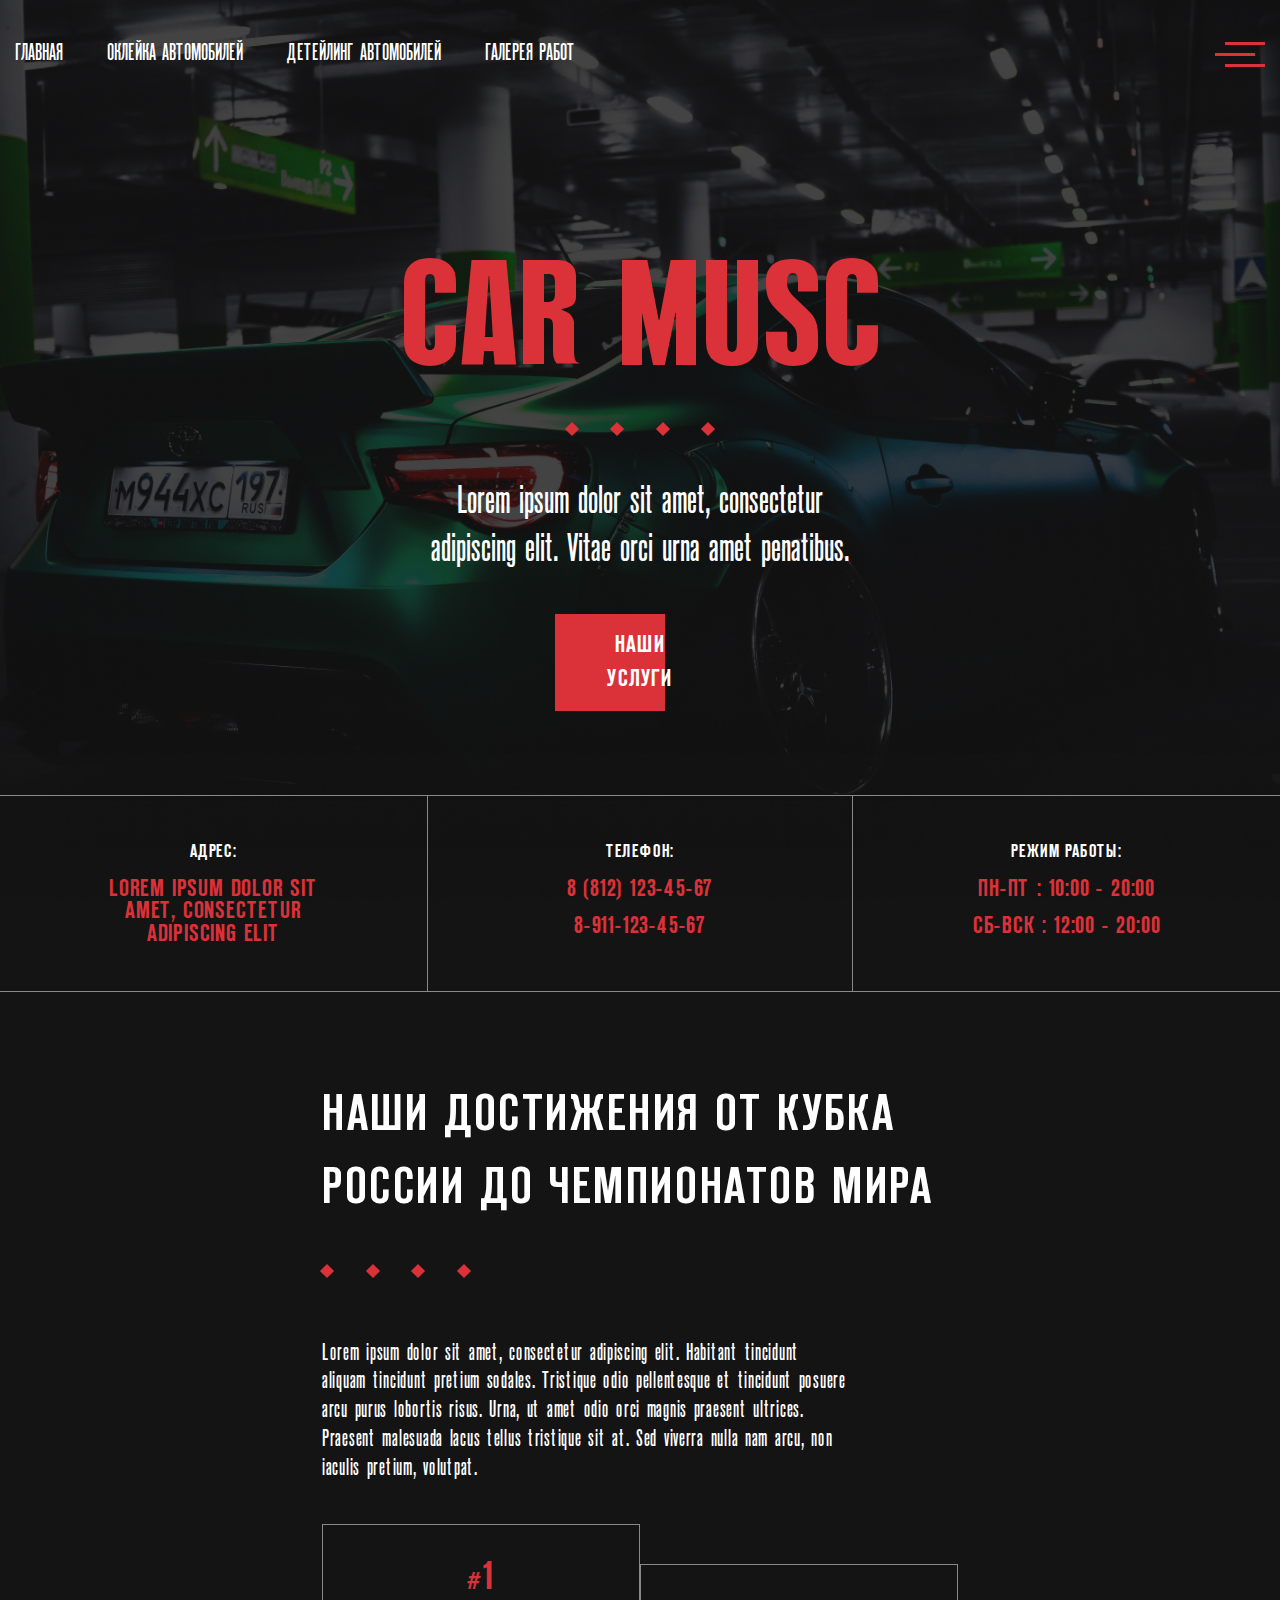
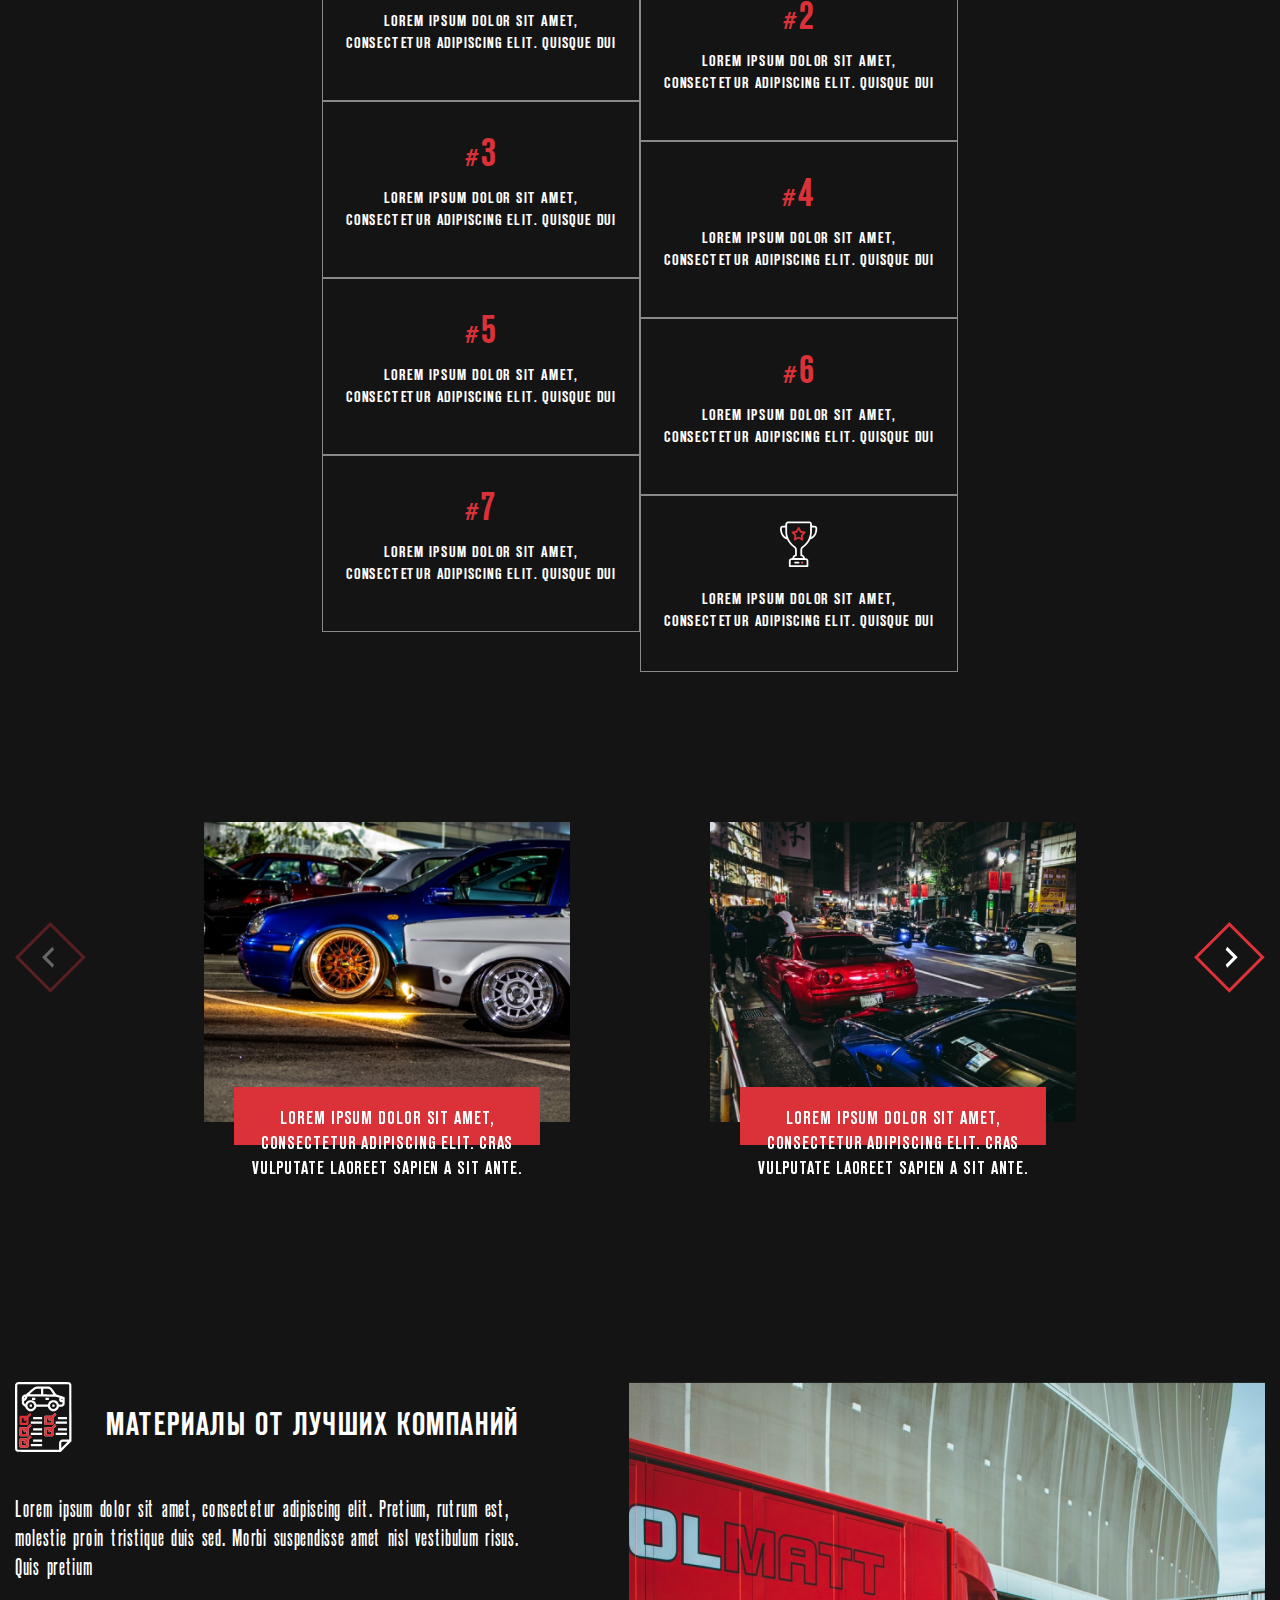
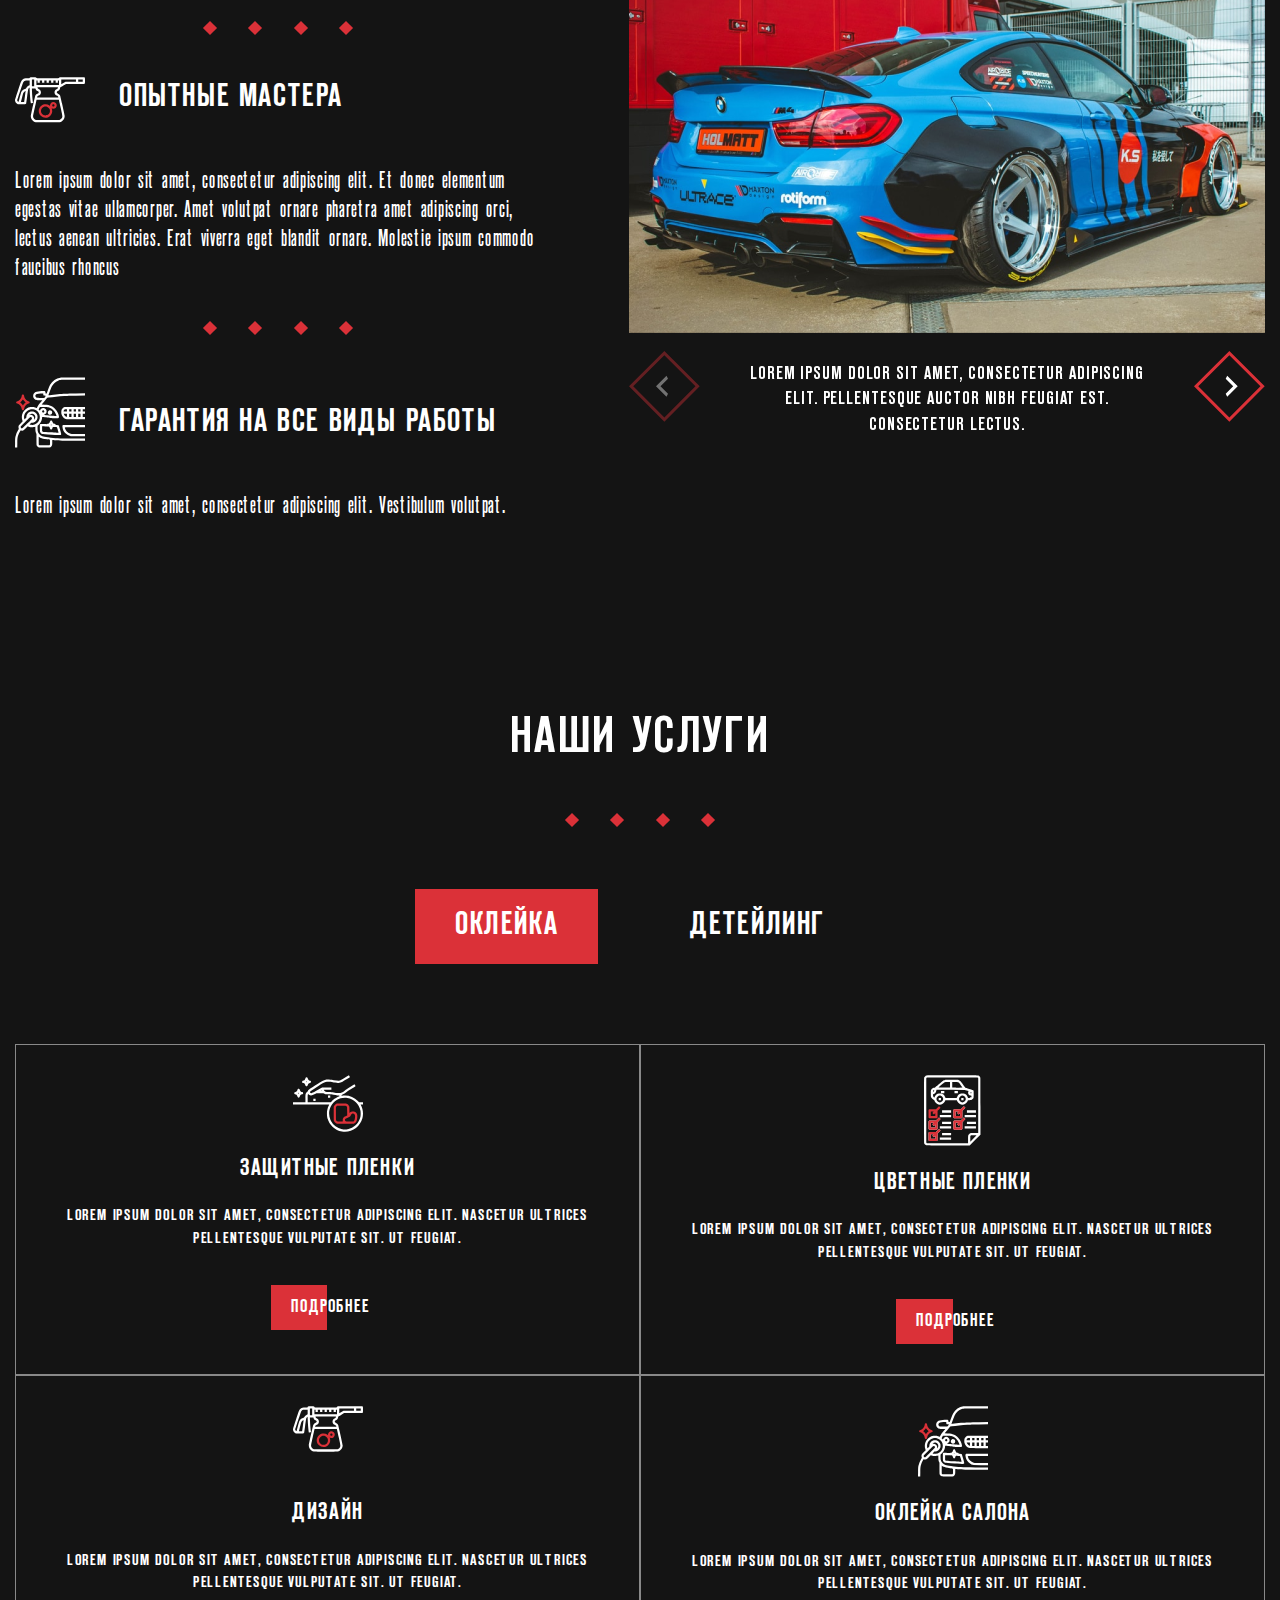
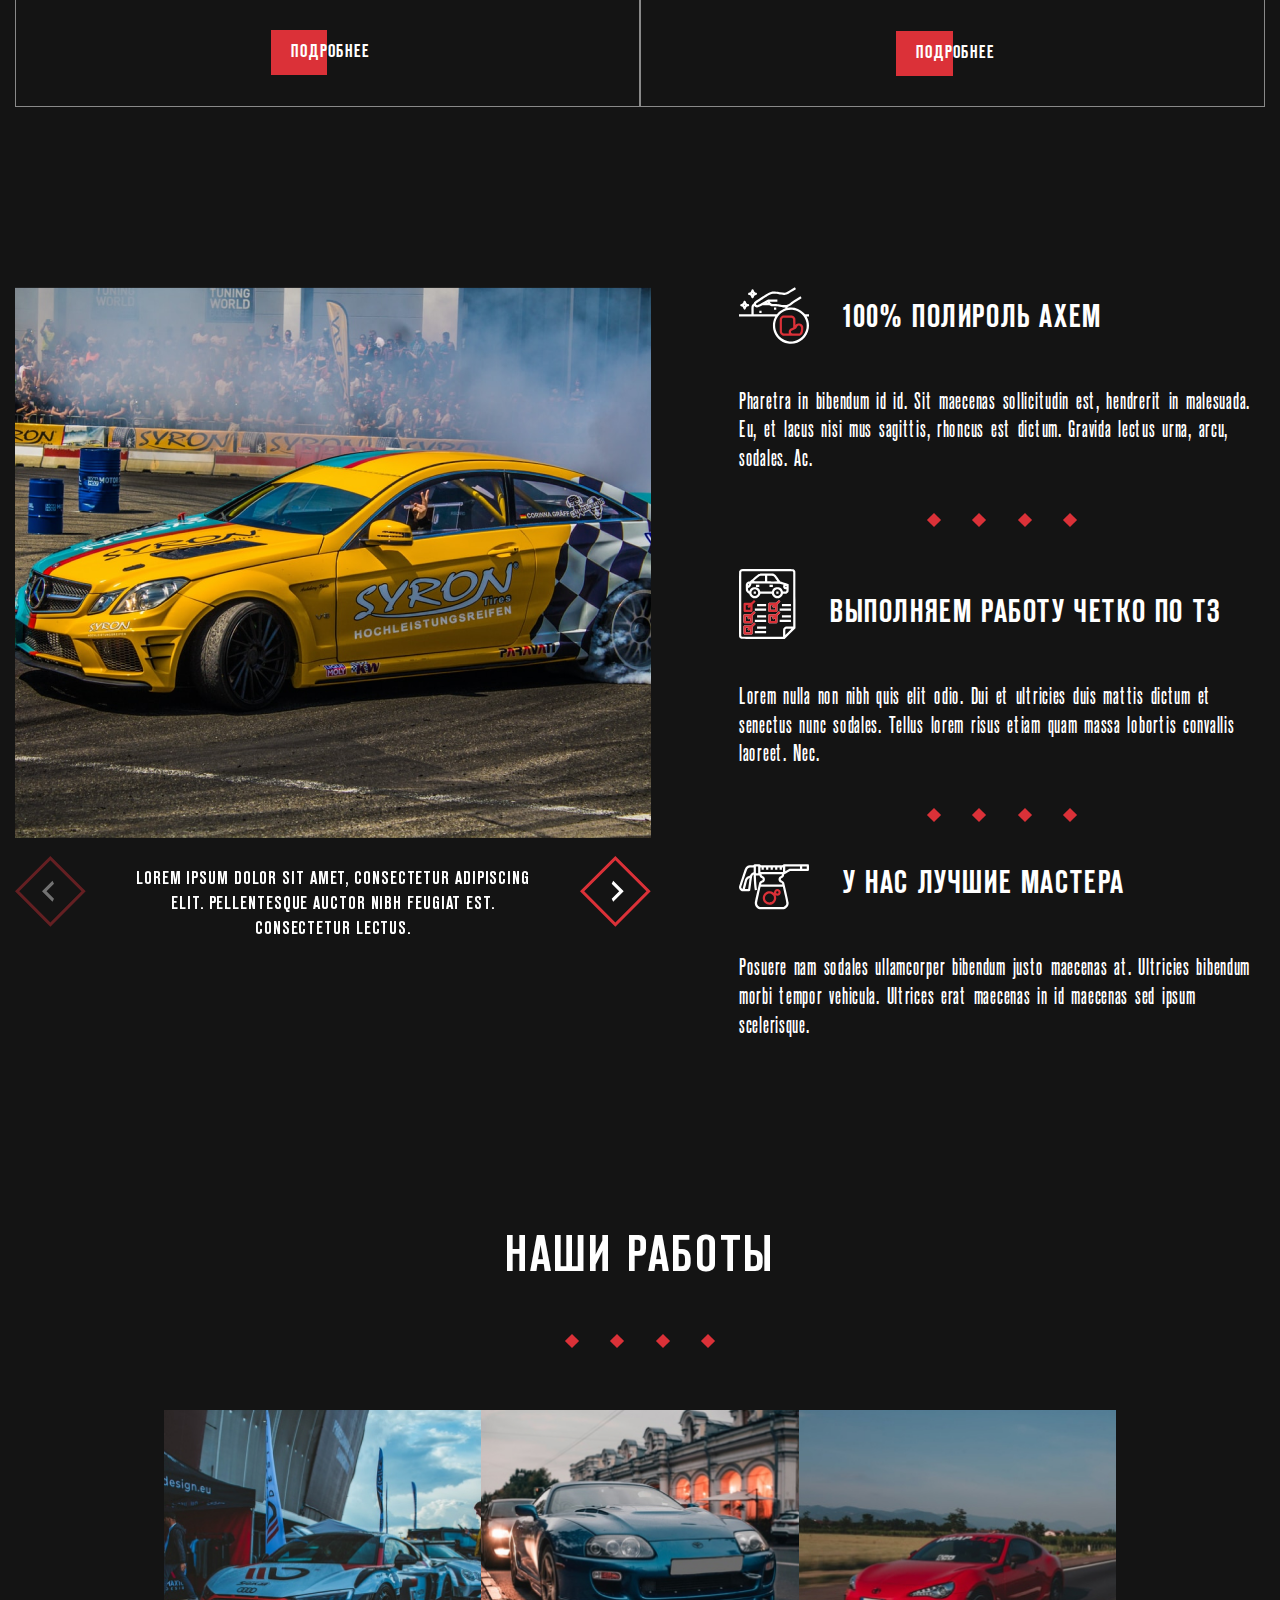
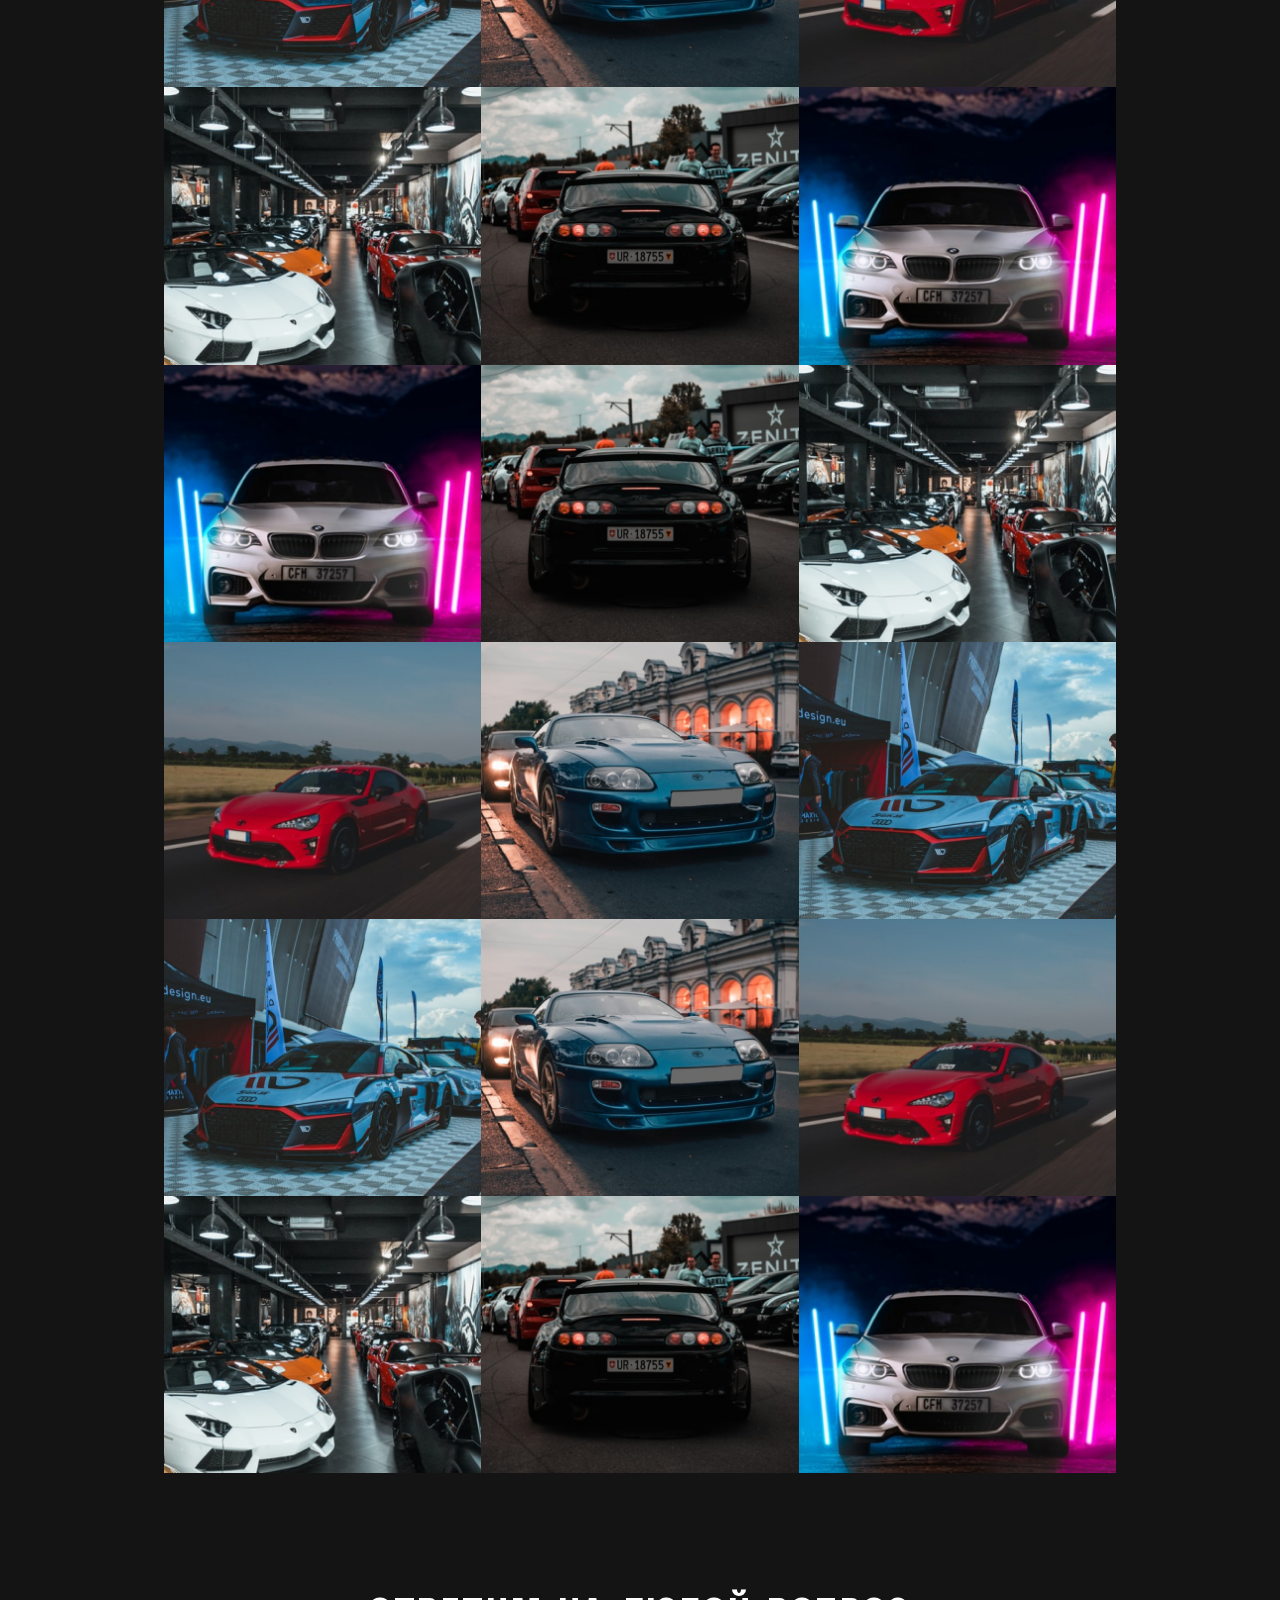
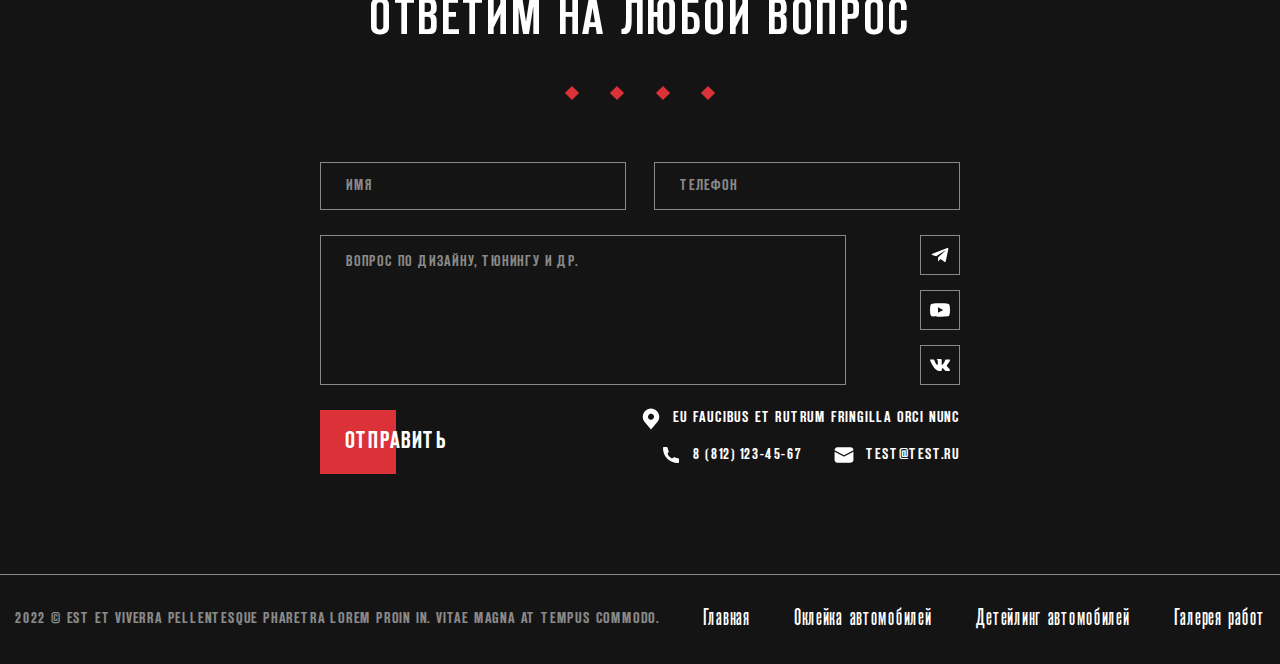
<file: index.html>
<!DOCTYPE html>
<html lang="ru">
<head>
    <meta charset="UTF-8">
    <meta http-equiv="X-UA-Compatible" content="IE=edge">
    <meta name="viewport" content="width=device-width, initial-scale=1.0">
    <title>CarMusc Home</title>
    <link rel="stylesheet" href="https://cdn.jsdelivr.net/npm/swiper@9/swiper-bundle.min.css">
    <link rel="stylesheet" href="assets/css/style.css">
    <link rel="stylesheet" href="assets/css/fonts.css">
</head>
<body>
    <div class="wrapper">
        <header class="header">
            <div class="header__inner">
                <nav class="header__nav">
                    <div class="container">
                        <ul class="header__list">
                            <li class="header__list-item"><a href="/carmusc/" class="header__list-link">Главная</a></li>
                            <li class="header__list-item"><button class="header__list-btn scrollTo1">Оклейка автомобилей</button></li>
                            <li class="header__list-item"><button class="header__list-btn scrollTo2">Детейлинг автомобилей</button></li>
                            <li class="header__list-item"><button class="header__list-btn scrollTo3">Галерея работ</button></li>
                        </ul>
                        <button id="burgerMenu__btn-open" class="burgerMenu__btn">
                            <span class="burgerMenu__span burgerMenu__span--1"></span>
                            <span class="burgerMenu__span burgerMenu__span--2"></span>
                            <span class="burgerMenu__span"></span>
                        </button>
                    </div>
                </nav>
                <h1 class="header__title">CAR MUSC</h1>
                <div class="between-box">
                    <span></span>
                    <span></span>
                    <span></span>
                    <span></span>
                </div>
                <p class="header__text">Lorem ipsum dolor sit amet, consectetur adipiscing elit. Vitae orci urna amet penatibus.</p>
                <a href="service.html" class="header__link">Наши услуги</a>
                <div class="header__contacts">
                    <div class="header__contact header__contact--custom">
                        <h4 class="header__contact-title">адрес:</h4>
                        <p class="header__contact-text">Lorem ipsum dolor sit amet, consectetur adipiscing elit </p>
                    </div>
                    <div class="header__contact">
                        <h4 class="header__contact-title">телефон:</h4>
                        <p class="header__contact-text">8 (812) 123-45-67</p>
                        <p class="header__contact-text">8-911-123-45-67</p>
                    </div>
                    <div class="header__contact header__contact--custom">
                        <h4 class="header__contact-title">Режим работы:</h4>
                        <p class="header__contact-text">пн-пт : 10:00 - 20:00</p>
                        <p class="header__contact-text">сб-вск : 12:00 - 20:00</p>
                    </div>
                </div>
                <div id="burgerMenu">
                    <div class="container">
                        <button id="burgerMenu__btn-hide" class="burgerMenu__btn-hide">
                            <span class="burgerMenu__btn-hide--1"></span>
                            <span class="burgerMenu__btn-hide--2"></span>
                        </button>
                        <a href="/carmusc/" class="burger-link">Главная</a>
                        <button class="burger-btn scrollTo10">Оклейка автомобилей</button>
                        <button class="burger-btn scrollTo11">Детейлинг автомобилей</button>
                        <button class="burger-btn scrollTo12">Галерея работ</button>
                    </div>
                </div>
            </div>
        </header>
        <main class="main">  
            <section class="achivment">
                <div class="container">
                    <div class="achivment__textBox">
                        <h2 class="achivment__title">наши достижения от кубка россии до чемпионатов мира</h2>
                        <div class="between-box">
                            <span></span>
                            <span></span>
                            <span></span>
                            <span></span>
                        </div>
                        <p class="achivment__text">Lorem ipsum dolor sit amet, consectetur adipiscing elit. Habitant tincidunt aliquam tincidunt pretium sodales. Tristique odio pellentesque et tincidunt posuere arcu purus lobortis risus. Urna, ut amet odio orci magnis praesent ultrices. Praesent malesuada lacus tellus tristique sit at. Sed viverra nulla nam arcu, non iaculis pretium, volutpat. </p>
                    </div>
                    <div class="achivment__scores">
                        <div class="achivment__scores--1">
                            <div style="margin-top: 0" class="achivment__score">
                                <h1 class="achivment__score-title"><span>#</span>1</h1>
                                <p class="achivment__score-text">Lorem ipsum dolor sit amet, consectetur adipiscing elit. Quisque dui</p>
                            </div>
                            <div class="achivment__score">
                                <h1 class="achivment__score-title"><span>#</span>3</h1>
                                <p class="achivment__score-text">Lorem ipsum dolor sit amet, consectetur adipiscing elit. Quisque dui</p>
                            </div>
                            <div class="achivment__score">
                                <h1 class="achivment__score-title"><span>#</span>5</h1>
                                <p class="achivment__score-text">Lorem ipsum dolor sit amet, consectetur adipiscing elit. Quisque dui</p>
                            </div>
                            <div class="achivment__score">
                                <h1 class="achivment__score-title"><span>#</span>7</h1>
                                <p class="achivment__score-text">Lorem ipsum dolor sit amet, consectetur adipiscing elit. Quisque dui</p>
                            </div>
                        </div>
                        <div class="achivment__scores--2">
                            <div class="achivment__score">
                                <h1 class="achivment__score-title"><span>#</span>2</h1>
                                <p class="achivment__score-text">Lorem ipsum dolor sit amet, consectetur adipiscing elit. Quisque dui</p>
                            </div>
                            <div class="achivment__score">
                                <h1 class="achivment__score-title"><span>#</span>4</h1>
                                <p class="achivment__score-text">Lorem ipsum dolor sit amet, consectetur adipiscing elit. Quisque dui</p>
                            </div>
                            <div class="achivment__score">
                                <h1 class="achivment__score-title"><span>#</span>6</h1>
                                <p class="achivment__score-text">Lorem ipsum dolor sit amet, consectetur adipiscing elit. Quisque dui</p>
                            </div>
                            
                            <div class="achivment__score">
                                <img class="achivment__score-img" src="assets/images/trofey.svg">
                                <p class="achivment__score-text">Lorem ipsum dolor sit amet, consectetur adipiscing elit. Quisque dui</p>
                            </div>
                        </div>
                    </div>
                </div>
            </section>
            <section class="workSlider">
                <div class="container">
                    <div class="slider">
                        <div class="swiper mySwiper">
                            <div class="swiper-wrapper">
                                <div class="swiper-slide">
                                    <div class="slide">
                                        <img src="assets/images/card-1.jpg" class="slide__img">
                                        <p class="slide__text">Lorem ipsum dolor sit amet, consectetur adipiscing elit. Cras vulputate laoreet sapien a sit ante.</p>
                                    </div>
                                </div>
                                <div class="swiper-slide">
                                    <div class="slide">
                                        <img src="assets/images/card-2.jpg" class="slide__img">
                                        <p class="slide__text">Lorem ipsum dolor sit amet, consectetur adipiscing elit. Cras vulputate laoreet sapien a sit ante.</p>
                                    </div>
                                </div>
                                <div class="swiper-slide">
                                    <div class="slide">
                                        <img src="assets/images/card-3.jpg" class="slide__img">
                                        <p class="slide__text">Lorem ipsum dolor sit amet, consectetur adipiscing elit. Cras vulputate laoreet sapien a sit ante.</p>
                                    </div>
                                </div>
                                <div class="swiper-slide">
                                    <div class="slide">
                                        <img src="assets/images/card-3.jpg" class="slide__img">
                                        <p class="slide__text">Lorem ipsum dolor sit amet, consectetur adipiscing elit. Cras vulputate laoreet sapien a sit ante.</p>
                                    </div>
                                </div>  
                                <div class="swiper-slide">
                                    <div class="slide">
                                        <img src="assets/images/card-2.jpg" class="slide__img">
                                        <p class="slide__text">Lorem ipsum dolor sit amet, consectetur adipiscing elit. Cras vulputate laoreet sapien a sit ante.</p>
                                    </div>
                                </div> 
                                <div class="swiper-slide">
                                    <div class="slide">
                                        <img src="assets/images/card-1.jpg" class="slide__img">
                                        <p class="slide__text">Lorem ipsum dolor sit amet, consectetur adipiscing elit. Cras vulputate laoreet sapien a sit ante.</p>
                                    </div>
                                </div> 
                            </div>
                        </div>
                        <div class="swiper-button-next"></div>
                        <div class="swiper-button-prev"></div>
                    </div>
                </div>
            </section>
            <section id="advantages1" class="advantages">
                <div class="container">
                    <div class="advantages__inner">
                        <div class="advantages__textBlock">
                                <img src="assets/images/check-car.svg" class="advantages__textBlock-img">
                                <h2 class="advantages__textBlock-title">материалы от лучших компаний</h2>
                                <p class="advantages__textBlock-text">Lorem ipsum dolor sit amet, consectetur adipiscing elit. Pretium, rutrum est, molestie proin tristique duis sed. Morbi suspendisse amet nisl vestibulum risus. Quis pretium</p>
                                <div class="between-box">
                                    <span></span>
                                    <span></span>
                                    <span></span>
                                    <span></span>
                                </div>
                                <img src="assets/images/oil.svg" class="advantages__textBlock-img">
                                <h2 class="advantages__textBlock-title">Опытные мастера</h2>
                                <p class="advantages__textBlock-text">Lorem ipsum dolor sit amet, consectetur adipiscing elit. Et donec elementum egestas vitae ullamcorper. Amet volutpat ornare pharetra amet adipiscing orci, lectus aenean ultricies. Erat viverra eget blandit ornare. Molestie ipsum commodo faucibus rhoncus</p>
                                <div class="between-box">
                                    <span></span>
                                    <span></span>
                                    <span></span>
                                    <span></span>
                                </div>
                                <img src="assets/images/clean-car.svg" class="advantages__textBlock-img">
                                <h2 class="advantages__textBlock-title">Гарантия на все виды работы</h2>
                                <p class="advantages__textBlock-text">Lorem ipsum dolor sit amet, consectetur adipiscing elit. Vestibulum volutpat.</p>
                        </div>
                        <div class="slider">
                            <div class="swiper advantages__swiperBlock advantages__swiperBlock_1">
                                <div class="swiper-wrapper">
                                    <div class="swiper-slide">
                                        <img src="assets/images/about-img.png" class="advantages__swiperBlock-img">
                                        <p class="advantages__swiperBlock-text">Lorem ipsum dolor sit amet, consectetur adipiscing elit. Pellentesque auctor nibh feugiat est. Consectetur lectus.</p>
                                    </div>
                                    <div class="swiper-slide">
                                        <img src="assets/images/about-2.png" class="advantages__swiperBlock-img">
                                        <p class="advantages__swiperBlock-text">Lorem ipsum dolor sit amet, consectetur adipiscing elit. Pellentesque auctor nibh feugiat est. Consectetur lectus.</p>
                                    </div>
                                </div>
                            </div>
                            <button class="advantages__swiper-button-prev_1 --opacity-btn"></button>
                            <button class="advantages__swiper-button-next_1"></button>
                        </div>
                    </div>
                </div>
            </section>
            <section class="services">
                <div class="container">
                    <div class="services__inner">
                        <h1 class="services__title">Наши услуги</h1>
                        <div class="between-box">
                            <span></span>
                            <span></span>
                            <span></span>
                            <span></span>
                        </div>
                        <div class="services__btnBlock">
                            <button class="services__btn scrollTo5" style="background: #DB3138;">Оклейка</button>
                            <button class="services__btn scrollTo6" style="background: transparent;">Детейлинг</button>
                        </div>
                        <div class="services__cardBlock">
                            <div class="services__card">
                                <img src="assets/images/futures-1.svg" class="services__card-img">
                                <h2 class="services__card-title">Защитные пленки</h2>
                                <p class="services__card-text">Lorem ipsum dolor sit amet, consectetur adipiscing elit. Nascetur ultrices pellentesque vulputate sit. Ut feugiat.</p>
                                <a href="#" class="services__card-link">Подробнее</a>
                            </div>
                            <div class="services__card">
                                <img src="assets/images/futures-2.svg" class="services__card-img">
                                <h2 class="services__card-title">Цветные пленки</h2>
                                <p class="services__card-text">Lorem ipsum dolor sit amet, consectetur adipiscing elit. Nascetur ultrices pellentesque vulputate sit. Ut feugiat.</p>
                                <a href="#" class="services__card-link">Подробнее</a>
                            </div>
                            <div class="services__card">
                                <img src="assets/images/futures-3.svg" class="services__card-img">
                                <h2 class="services__card-title" style="margin-top: 44px;" >Дизайн</h2>
                                <p class="services__card-text">Lorem ipsum dolor sit amet, consectetur adipiscing elit. Nascetur ultrices pellentesque vulputate sit. Ut feugiat.</p>
                                <a href="#" class="services__card-link">Подробнее</a>
                            </div>
                            <div class="services__card">
                                <img src="assets/images/futures-4.svg" class="services__card-img">
                                <h2 class="services__card-title">Оклейка салона</h2>
                                <p class="services__card-text">Lorem ipsum dolor sit amet, consectetur adipiscing elit. Nascetur ultrices pellentesque vulputate sit. Ut feugiat.</p>
                                <a href="#" class="services__card-link">Подробнее</a>
                            </div>
                        </div>
                    </div>
                </div>
            </section>
            <section id="advantages2" class="advantages">
                <div class="container">
                    <div class="advantages__inner">
                        <div class="slider">
                            <div class="swiper advantages__swiperBlock advantages__swiperBlock_1">
                                <div class="swiper-wrapper">
                                    <div class="swiper-slide">
                                        <img src="assets/images/about-2.png" class="advantages__swiperBlock-img">
                                        <p class="advantages__swiperBlock-text">Lorem ipsum dolor sit amet, consectetur adipiscing elit. Pellentesque auctor nibh feugiat est. Consectetur lectus.</p>
                                    </div>
                                    <div class="swiper-slide">
                                        <img src="assets/images/about-img.png" class="advantages__swiperBlock-img">
                                        <p class="advantages__swiperBlock-text">Lorem ipsum dolor sit amet, consectetur adipiscing elit. Pellentesque auctor nibh feugiat est. Consectetur lectus.</p>
                                    </div>
                                </div>
                            </div>
                            <button class="advantages__swiper-button-prev_2 --opacity-btn"></button>
                            <button class="advantages__swiper-button-next_2"></button>
                        </div>
                        <div class="advantages__textBlock">
                            <img src="assets/images/futures-1.svg" class="advantages__textBlock-img">
                            <h2 class="advantages__textBlock-title">100% полироль axem</h2>
                            <p class="advantages__textBlock-text">Pharetra in bibendum id id. Sit maecenas sollicitudin est, hendrerit in malesuada. Eu, et lacus nisi mus sagittis, rhoncus est dictum. Gravida lectus urna, arcu, sodales. Ac.</p>
                            <div class="between-box">
                                <span></span>
                                <span></span>
                                <span></span>
                                <span></span>
                            </div>
                            <img src="assets/images/check-car.svg" class="advantages__textBlock-img">
                            <h2 class="advantages__textBlock-title">выполняем работу четко по тз</h2>
                            <p class="advantages__textBlock-text">Lorem nulla non nibh quis elit odio. Dui et ultricies duis mattis dictum et senectus nunc sodales. Tellus lorem risus etiam quam massa lobortis convallis laoreet. Nec.</p>
                            <div class="between-box">
                                <span></span>
                                <span></span>
                                <span></span>
                                <span></span>
                            </div>
                            <img src="assets/images/oil.svg" class="advantages__textBlock-img">
                            <h2 class="advantages__textBlock-title">у нас лучшие мастера</h2>
                            <p class="advantages__textBlock-text">Posuere nam sodales ullamcorper bibendum justo maecenas at. Ultricies bibendum morbi tempor vehicula. Ultrices erat maecenas in id maecenas sed ipsum scelerisque. </p>
                        </div>
                    </div>
                </div>
            </section>
            <section id="works" class="works">
                <div class="works__inner">
                    <h2 class="works__title">Наши работы</h2>
                    <div class="between-box">
                        <span></span>
                        <span></span>
                        <span></span>
                        <span></span>
                    </div>
                    <div class="works__content">
                        <img src="assets/images/works-1.jpg" class="works__img">
                        <img src="assets/images/works-2.jpg" class="works__img">
                        <img src="assets/images/works-3.jpg" class="works__img">
                        <img src="assets/images/works-4.jpg" class="works__img">
                        <img src="assets/images/works-5.jpg" class="works__img">
                        <img src="assets/images/works-6.jpg" class="works__img">
                        <img src="assets/images/works-6.jpg" class="works__img">
                        <img src="assets/images/works-5.jpg" class="works__img">
                        <img src="assets/images/works-4.jpg" class="works__img">
                        <img src="assets/images/works-3.jpg" class="works__img">
                        <img src="assets/images/works-2.jpg" class="works__img">
                        <img src="assets/images/works-1.jpg" class="works__img">
                        <img src="assets/images/works-1.jpg" class="works__img">
                        <img src="assets/images/works-2.jpg" class="works__img">
                        <img src="assets/images/works-3.jpg" class="works__img">
                        <img src="assets/images/works-4.jpg" class="works__img">
                        <img src="assets/images/works-5.jpg" class="works__img">
                        <img src="assets/images/works-6.jpg" class="works__img">
                    </div>
                </div>
            </section>
        </main>
        <footer class="footer">
            <div class="footer__inner">
                <div class="footer__form-box">
                    <div class="container">
                        <h2 class="form__title">
                            ответим на любой вопрос
                        </h2>
                        <div class="between-box">
                            <span></span>
                            <span></span>
                            <span></span>
                            <span></span>
                        </div>
                        <form method="POST" class="footer__form">
                            <div class="form__inputs">
                                <input type="text" placeholder="имя" class="form__input">
                                <input type="phone" placeholder="телефон" class="form__input">
                            </div>
                            <div class="form__textarea-box">
                                <textarea name="text" class="form__textarea" placeholder="Вопрос по дизайну, тюнингу и др." ></textarea>
                                <div class="form__links">
                                    <a href="#" class="form__link"><img src="assets/images/telegram.svg" class="form__link-img"></a>
                                    <a href="#" class="form__link"><img src="assets/images/youtube.svg" class="form__link-img"></a>
                                    <a href="#" class="form__link"><img src="assets/images/vk.svg" class="form__link-img"></a>
                                </div>
                            </div>
                            <div class="form__contacts-box">
                                <button type="submit" class="form__submit">отправить</button>
                                <div class="form__contacts">
                                    <p class="form__contact-text"><img src="assets/images/location.svg" class="form__contact-img">Eu faucibus et rutrum fringilla orci nunc</p>
                                    <div class="form__smallContact">
                                        <p class="form__contact-text"><img src="assets/images/phone.svg" class="form__contact-img">8 (812) 123-45-67</p>
                                        <p class="form__contact-text"><img src="assets/images/mail.svg" class="form__contact-img">test@test.ru</p>
                                    </div>
                                </div>
                            </div>
                        </form>
                    </div>
                </div>
                <div class="footer__bottom">
                    <div class="container">
                        <p class="footer__text">2022 © Est et viverra pellentesque pharetra lorem proin in. Vitae magna at tempus commodo.</p>
                        <nav class="footer__nav">
                            <ul class="footer__list">
                                <li class="footer__list-item"><a href="/carmusc/" class="footer__list-link">Главная</a></li>
                                <li class="footer__list-item"><button href="#" class="footer__list-btn scrollTo7">Оклейка автомобилей</button></li>
                                <li class="footer__list-item"><button href="#" class="footer__list-btn scrollTo8">Детейлинг автомобилей</button></li>
                                <li class="footer__list-item"><button href="#" class="footer__list-btn scrollTo9">Галерея работ</button></li>
                            </ul>
                        </nav>
                    </div>    
                </div>
            </div>
        </footer>
    </div>
</body>
    <script src="https://cdn.jsdelivr.net/npm/swiper@9/swiper-bundle.min.js"></script>
    <script src="assets/js/main.js"></script>
</html>
</file>
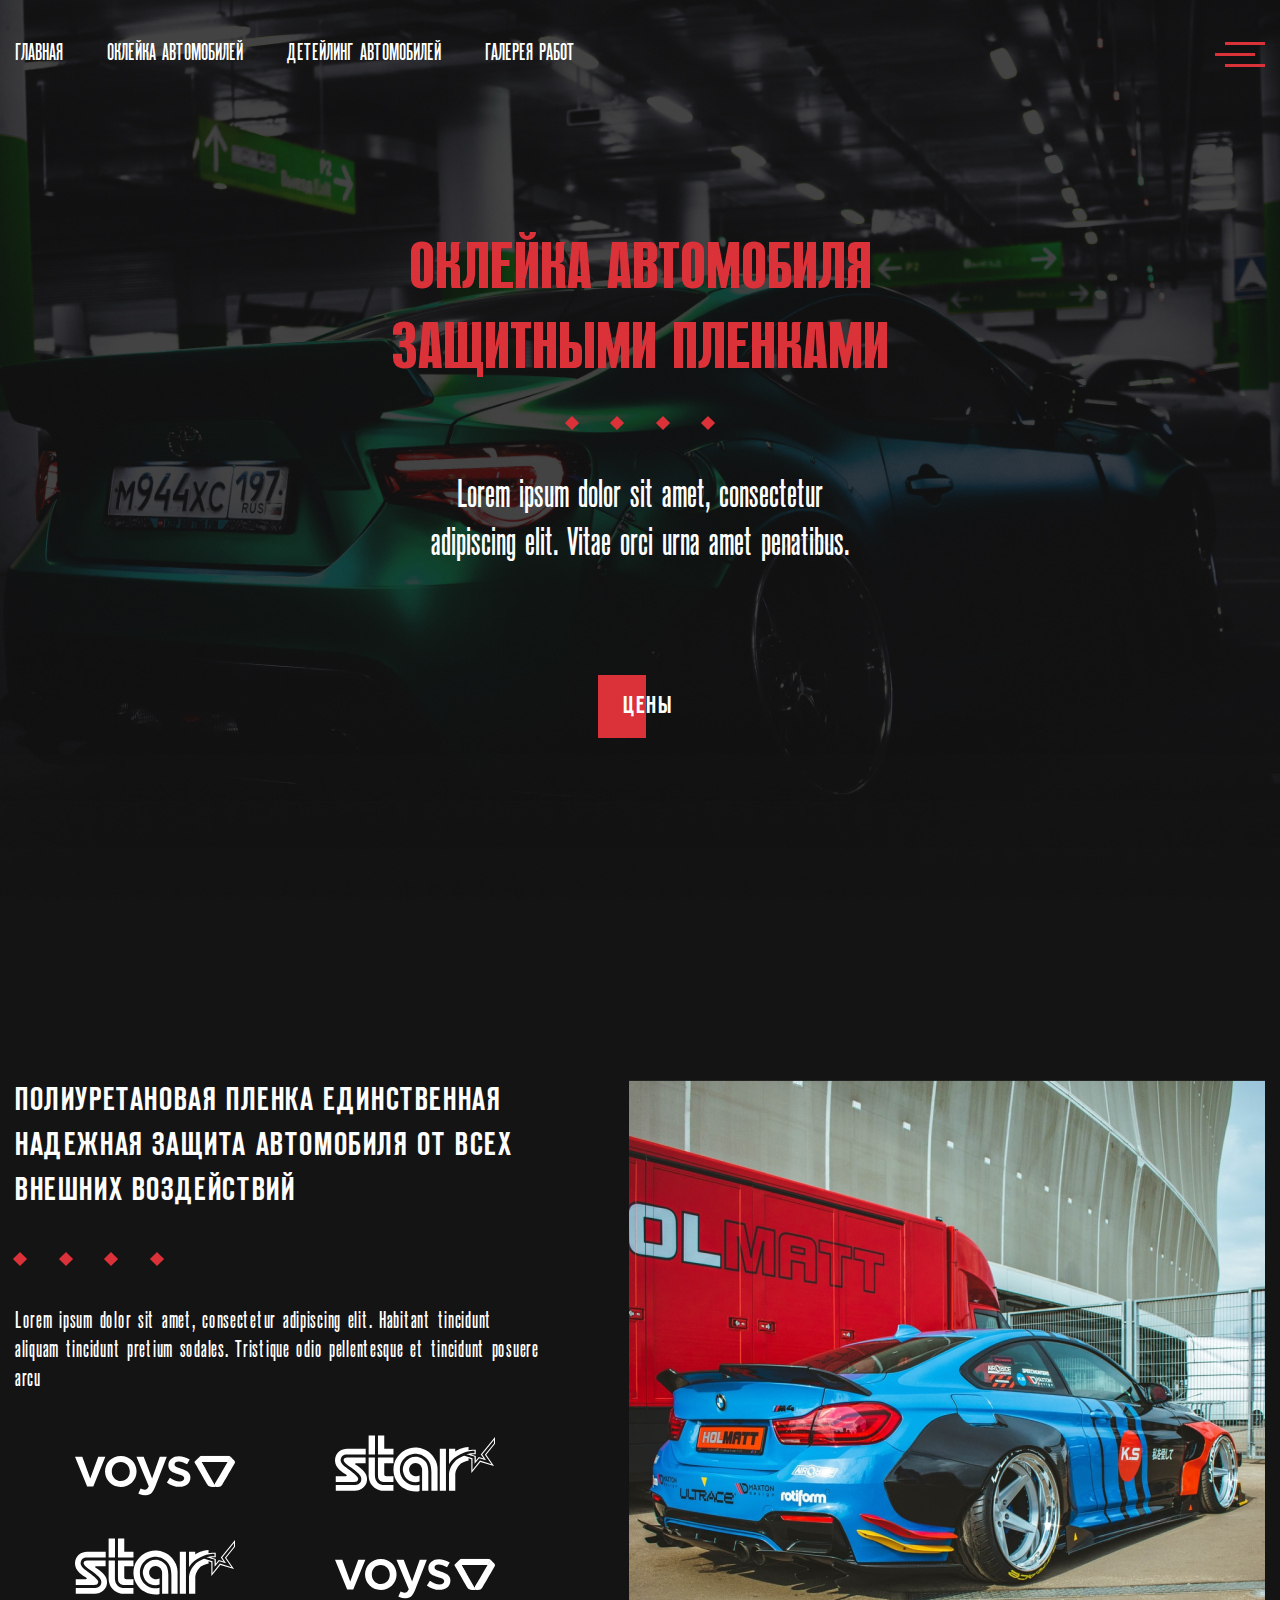
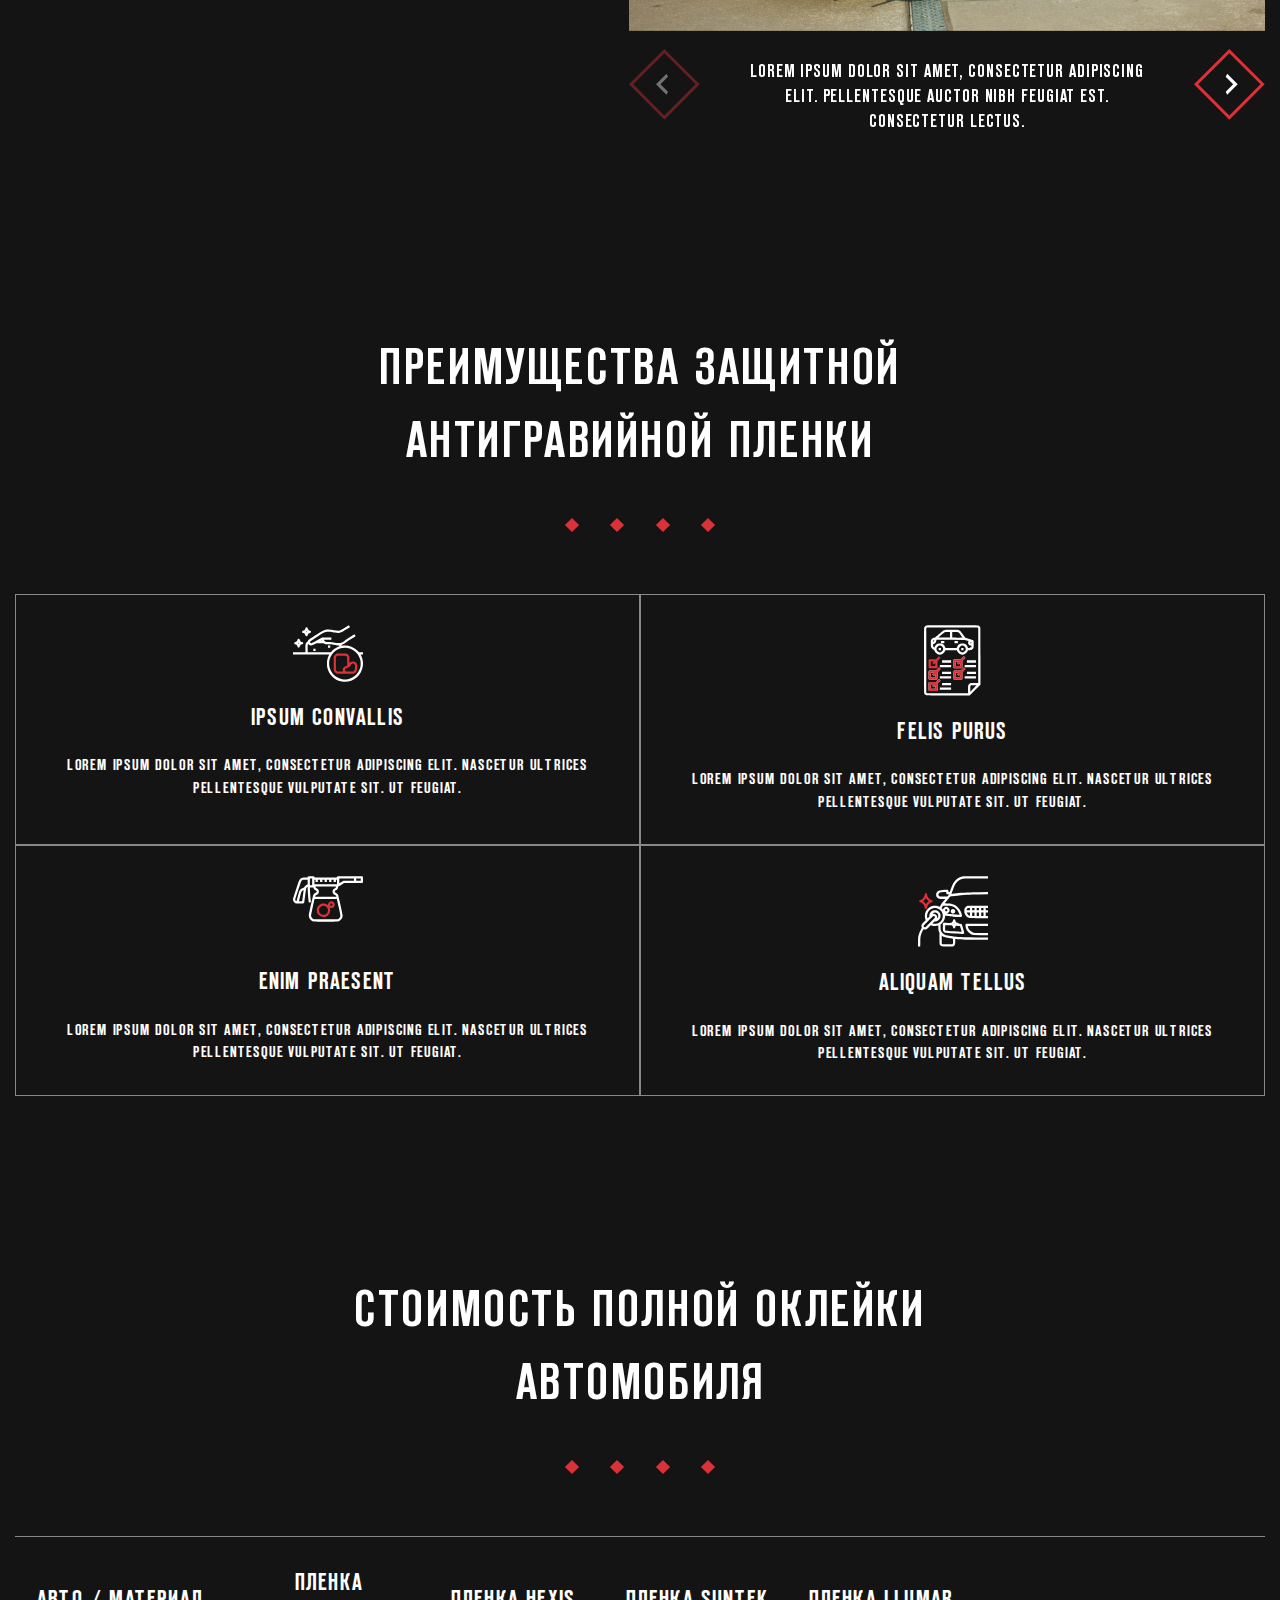
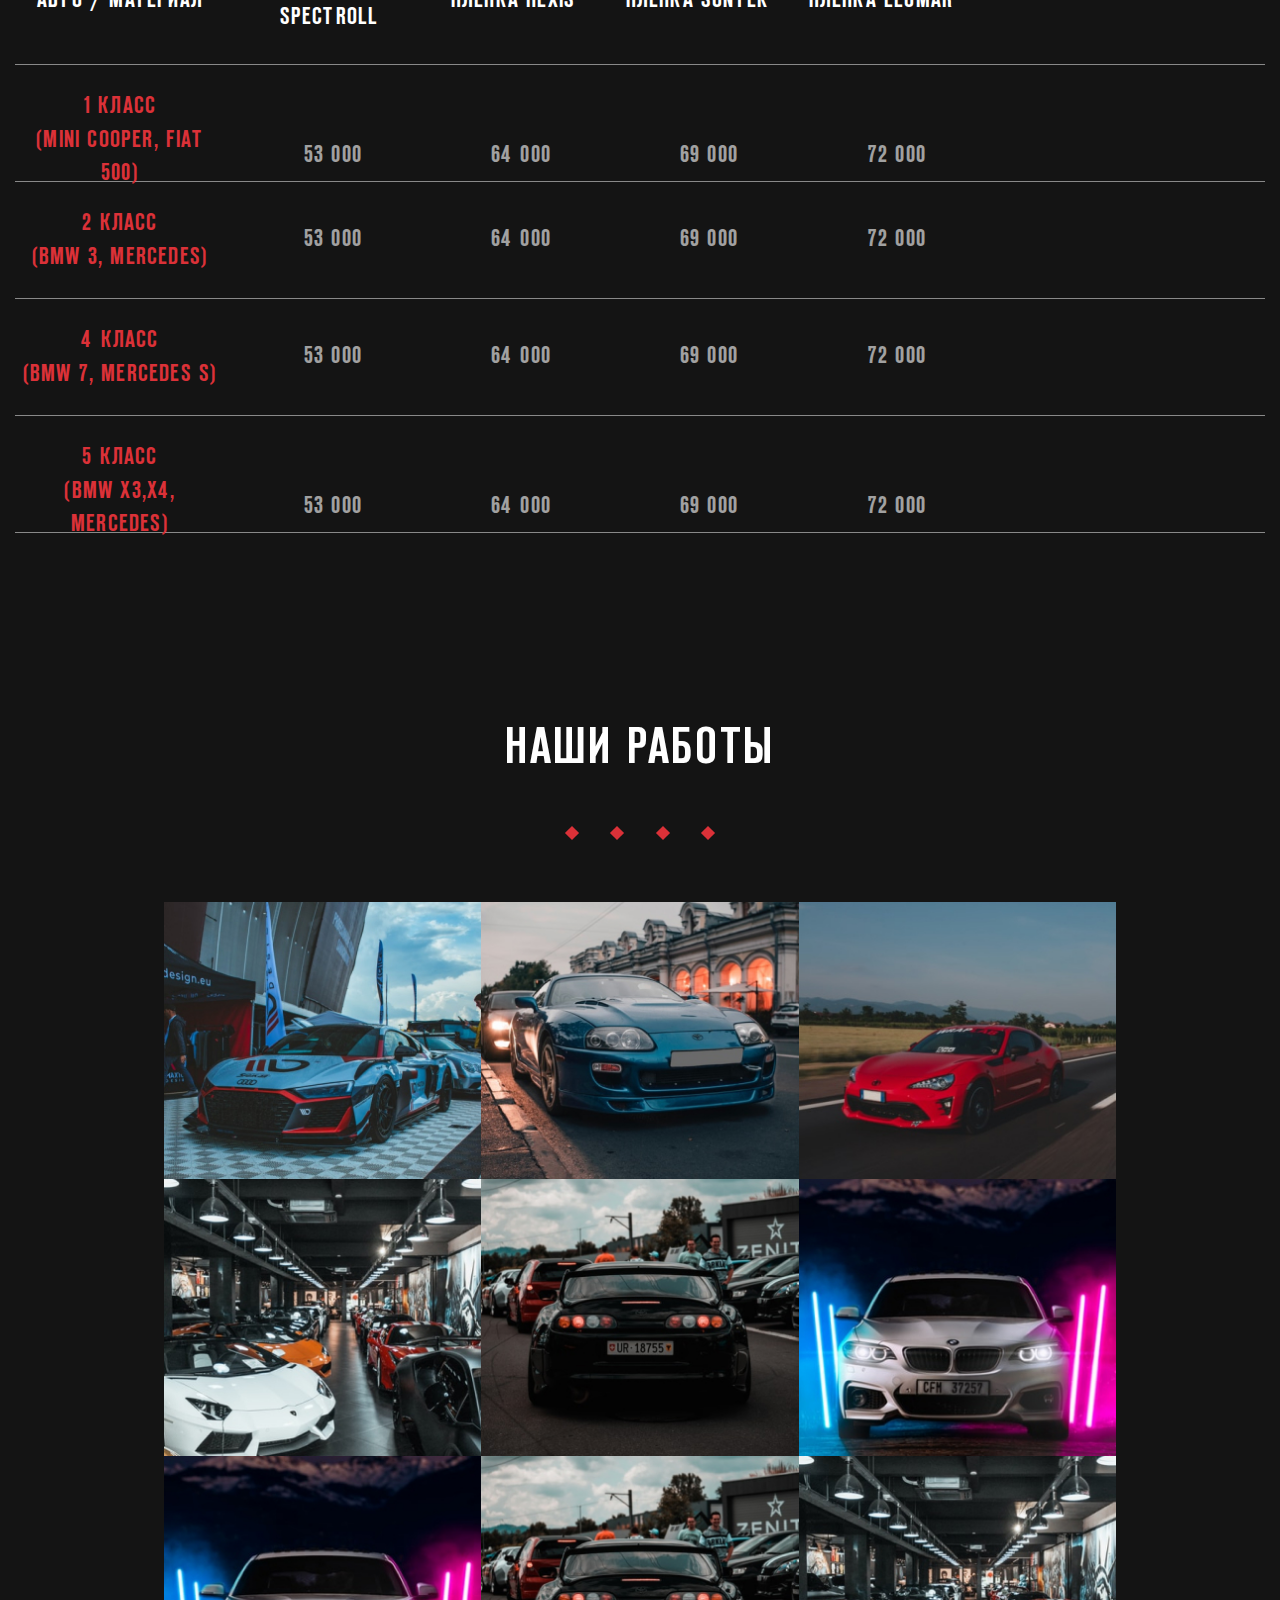
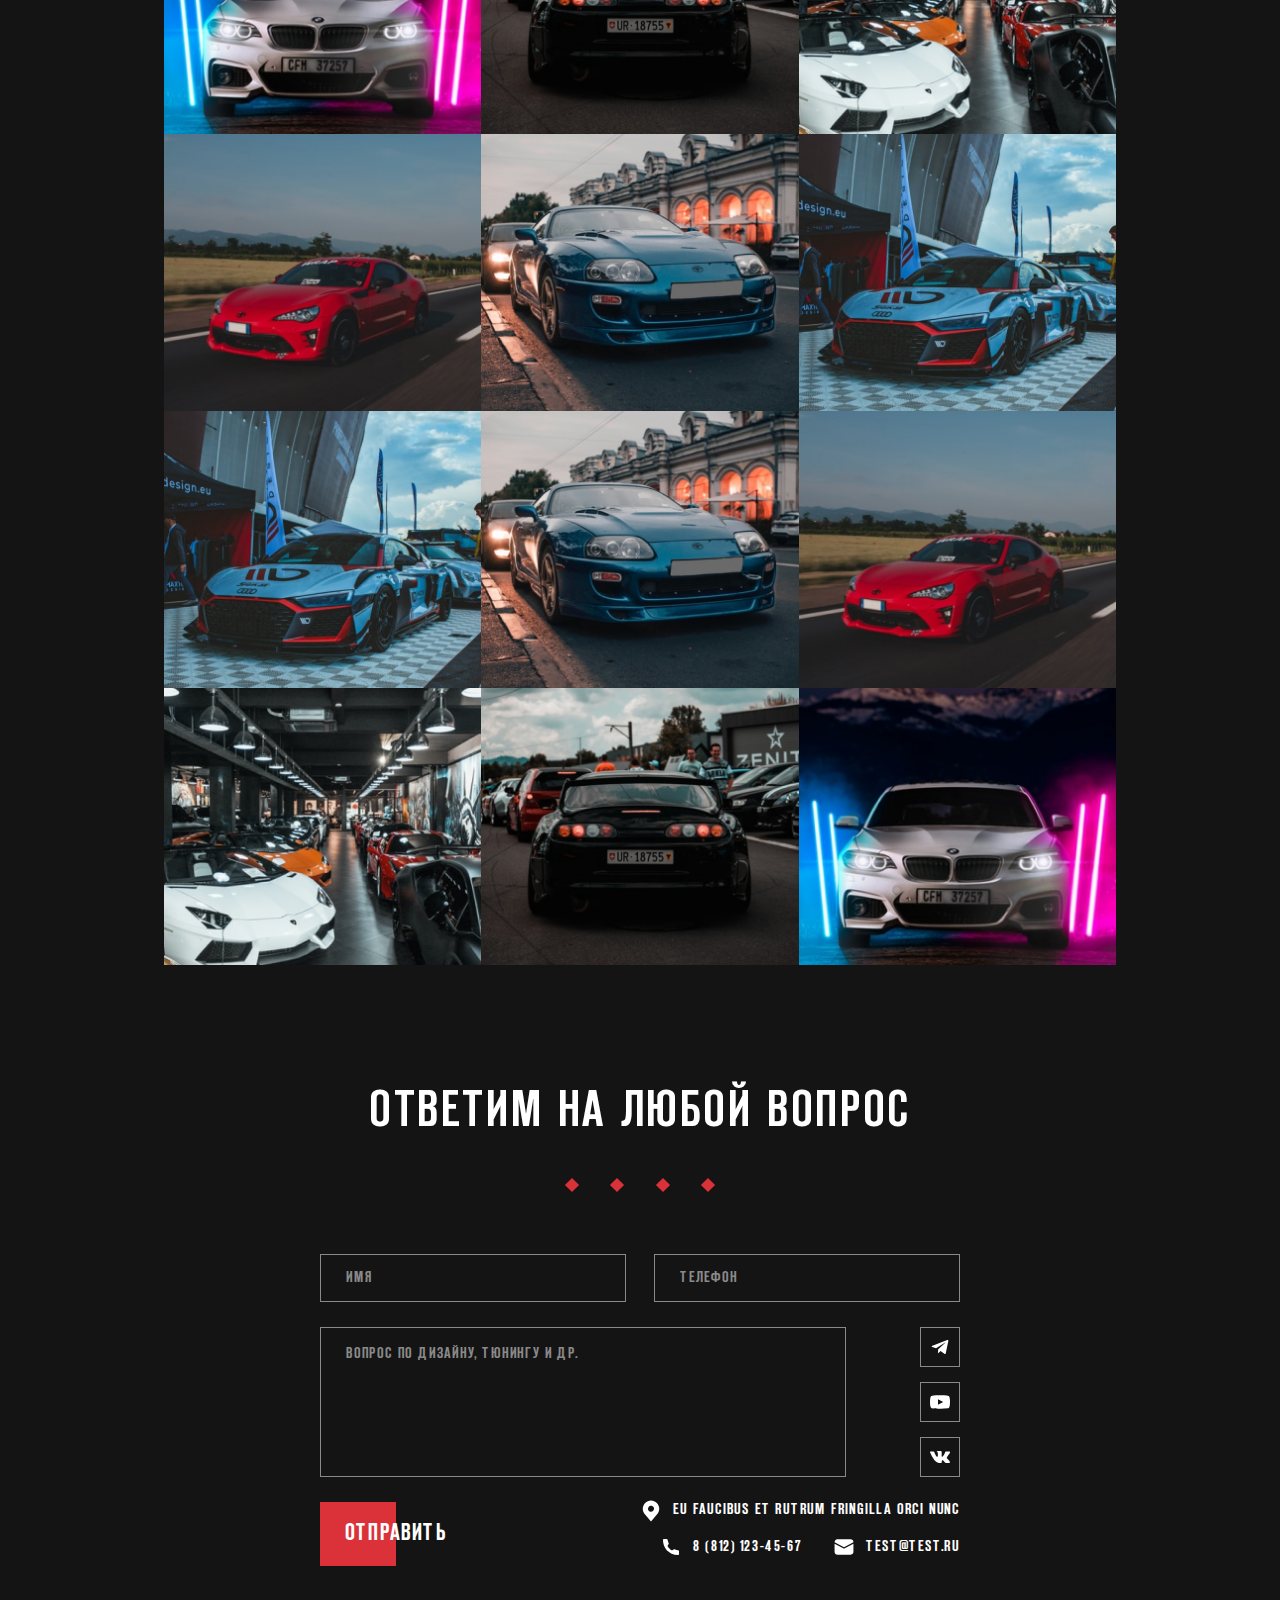
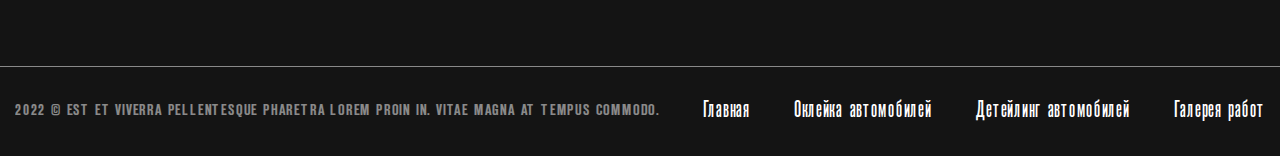
<file: service.html>
<!DOCTYPE html>
<html lang="ru">
<head>
    <meta charset="UTF-8">
    <meta http-equiv="X-UA-Compatible" content="IE=edge">
    <meta name="viewport" content="width=device-width, initial-scale=1.0">
    <title>CarMusc Service</title>
    <link rel="stylesheet" href="https://cdn.jsdelivr.net/npm/swiper@9/swiper-bundle.min.css" />    
    <link rel="stylesheet" href="assets/css/fonts.css">
    <link rel="stylesheet" href="assets/css/style.css">
</head>
<body>
    <div class="wrapper">
        <header class="header">
            <div class="header__inner">
                <nav class="header__nav">
                    <div class="container">
                        <ul class="header__list">
                            <li class="header__list-item"><a href="/carmusc/" class="header__list-link">Главная</a></li>
                            <li class="header__list-item"><a href="/carmusc/" class="header__list-link">Оклейка автомобилей</a></li>
                            <li class="header__list-item"><a href="/carmusc/" class="header__list-link">Детейлинг автомобилей</a></li>
                            <li class="header__list-item"><a href="/carmusc/" class="header__list-link">Галерея работ</a></li>
                        </ul>
                        <button id="burgerMenu__btn-open" class="burgerMenu__btn">
                            <span class="burgerMenu__span burgerMenu__span--1"></span>
                            <span class="burgerMenu__span burgerMenu__span--2"></span>
                            <span class="burgerMenu__span"></span>
                        </button>
                    </div>
                </nav>
                <h1 class="header__title header__title-service">Оклейка автомобиля<br>защитными пленками</h1>
                <div class="between-box">
                    <span></span>
                    <span></span>
                    <span></span>
                    <span></span>
                </div>
                <p class="header__text header__text-service">Lorem ipsum dolor sit amet, consectetur adipiscing elit. Vitae orci urna amet penatibus.</p>
                <button href="#" class="header__link header__link-service scrollTo4">цены</button>
                <div id="burgerMenu">
                    <div class="container">
                        <button id="burgerMenu__btn-hide" class="burgerMenu__btn-hide">
                            <span class="burgerMenu__btn-hide--1"></span>
                            <span class="burgerMenu__btn-hide--2"></span>
                        </button>
                        <a href="/carmusc/" class="burger-link">Главная</a>
                        <a href="/carmusc/" class="burger-btn">Оклейка автомобилей</a>
                        <a href="/carmusc/" class="burger-btn">Детейлинг автомобилей</a>
                        <a href="/carmusc/" class="burger-btn">Галерея работ</a>
                    </div>
                </div>
            </div>
        </header>
        <main class="main">
            <section class="advantages advantages-service">
                <div class="container">
                    <div class="advantages__inner">
                        <div class="advantages__textBlock">
                            <h2 class="advantages__textBlock-title advantages__textBlock-title-service" style="margin-left: 0; top: 0;">Полиуретановая пленка единственная надежная защита автомобиля от всех внешних воздействий</h2>
                            <div class="between-box" style="margin-left: 0;">
                                <span></span>
                                <span></span>
                                <span></span>
                                <span></span>
                            </div>
                            <p class="advantages__textBlock-text">Lorem ipsum dolor sit amet, consectetur adipiscing elit. Habitant tincidunt aliquam tincidunt pretium sodales. Tristique odio pellentesque et tincidunt posuere arcu</p>
                            <div class="advantages__sponsors">
                                <img src="assets/images/voys.svg" class="advantages__sponsors-img">
                                <img src="assets/images/star-micronics.svg" class="advantages__sponsors-img" style="top: -20px;">
                                <img src="assets/images/star-micronics.svg" class="advantages__sponsors-img--2">
                                <img src="assets/images/voys.svg" class="advantages__sponsors-img--2" style="top: 20px;">
                            </div>
                        </div>
                        <div class="slider">
                            <div class="swiper advantages__swiperBlock advantages__swiperBlock_1">
                                <div class="swiper-wrapper">
                                    <div class="swiper-slide">
                                        <img src="assets/images/about-img.png" class="advantages__swiperBlock-img">
                                        <p class="advantages__swiperBlock-text">Lorem ipsum dolor sit amet, consectetur adipiscing elit. Pellentesque auctor nibh feugiat est. Consectetur lectus.</p>
                                    </div>
                                    <div class="swiper-slide">
                                        <img src="assets/images/about-2.png" class="advantages__swiperBlock-img">
                                        <p class="advantages__swiperBlock-text">Lorem ipsum dolor sit amet, consectetur adipiscing elit. Pellentesque auctor nibh feugiat est. Consectetur lectus.</p>
                                    </div>
                                </div>
                            </div>
                            <button class="advantages__swiper-button-prev_1 --opacity-btn"></button>
                            <button class="advantages__swiper-button-next_1"></button>
                        </div>
                    </div>
                </div>
            </section>
            <section class="services">
                <div class="container">
                    <div class="services__inner">
                        <h1 class="services__title services__title-service">Преимущества защитной<br>антигравийной пленки</h1>
                        <div class="between-box">
                            <span></span>
                            <span></span>
                            <span></span>
                            <span></span>
                        </div>
                        <div class="services__cardBlock" style="padding-top: 20px;">
                            <div class="services__card">
                                <img src="assets/images/futures-1.svg" class="services__card-img">
                                <h2 class="services__card-title">Ipsum convallis</h2>
                                <p class="services__card-text">Lorem ipsum dolor sit amet, consectetur adipiscing elit. Nascetur ultrices pellentesque vulputate sit. Ut feugiat.</p>
                            </div>
                            <div class="services__card">
                                <img src="assets/images/futures-2.svg" class="services__card-img">
                                <h2 class="services__card-title">Felis purus</h2>
                                <p class="services__card-text">Lorem ipsum dolor sit amet, consectetur adipiscing elit. Nascetur ultrices pellentesque vulputate sit. Ut feugiat.</p>
                            </div>
                            <div class="services__card">
                                <img src="assets/images/futures-3.svg" class="services__card-img">
                                <h2 class="services__card-title" style="margin-top: 44px;">Enim praesent</h2>
                                <p class="services__card-text">Lorem ipsum dolor sit amet, consectetur adipiscing elit. Nascetur ultrices pellentesque vulputate sit. Ut feugiat.</p>
                            </div>
                            <div class="services__card">
                                <img src="assets/images/futures-4.svg" class="services__card-img">
                                <h2 class="services__card-title">Aliquam tellus</h2>
                                <p class="services__card-text">Lorem ipsum dolor sit amet, consectetur adipiscing elit. Nascetur ultrices pellentesque vulputate sit. Ut feugiat.</p>
                            </div>
                        </div>
                    </div>
                </div>
            </section>
            <section id="price" class="price">
                <div class="container">
                    <h1 class="price__title">Стоимость полной оклейки<br>автомобиля</h1>
                    <div class="between-box">
                        <span></span>
                        <span></span>
                        <span></span>
                        <span></span>
                    </div>
                    <div class="price-box">
                        <div class="price-box__titles">
                            <h3 class="price-box__title price-box__title-custom">авто / Материал</h3>
                            <h3 class="price-box__title">Пленка Spectroll</h3>
                            <h3 class="price-box__title">Пленка Hexis</h3>
                            <h3 class="price-box__title">Пленка SunTek</h3>
                            <h3 class="price-box__title">Пленка LLumar</h3>
                        </div>
                        <div class="price-box__price">
                            <p class="price-box__price-text price-box__price-text-custom">1 класс<br>(Mini cooper, Fiat 500)</p>
                            <p class="price-box__price-text">53 000</p>
                            <p class="price-box__price-text">64 000</p>
                            <p class="price-box__price-text">69 000</p>
                            <p class="price-box__price-text">72 000</p>
                        </div>
                        <div class="price-box__price">
                            <p class="price-box__price-text price-box__price-text-custom">2 класс<br>(BMW 3, Mercedes)</p>
                            <p class="price-box__price-text">53 000</p>
                            <p class="price-box__price-text">64 000</p>
                            <p class="price-box__price-text">69 000</p>
                            <p class="price-box__price-text">72 000</p>
                        </div>
                        <div class="price-box__price">
                            <p class="price-box__price-text price-box__price-text-custom">4 класс<br>(BMW 7, Mercedes S)</p>
                            <p class="price-box__price-text">53 000</p>
                            <p class="price-box__price-text">64 000</p>
                            <p class="price-box__price-text">69 000</p>
                            <p class="price-box__price-text">72 000</p>
                        </div>
                        <div class="price-box__price">
                            <p class="price-box__price-text price-box__price-text-custom">5 класс<br>(BMW X3,X4, Mercedes)</p>
                            <p class="price-box__price-text">53 000</p>
                            <p class="price-box__price-text">64 000</p>
                            <p class="price-box__price-text">69 000</p>
                            <p class="price-box__price-text">72 000</p>
                        </div>
                    </div>
                </div>
            </section>
            <section class="works">
                <div class="works__inner">
                    <h2 class="works__title">Наши работы</h2>
                    <div class="between-box">
                        <span></span>
                        <span></span>
                        <span></span>
                        <span></span>
                    </div>
                    <div class="works__content">
                        <img src="assets/images/works-1.jpg" class="works__img">
                        <img src="assets/images/works-2.jpg" class="works__img">
                        <img src="assets/images/works-3.jpg" class="works__img">
                        <img src="assets/images/works-4.jpg" class="works__img">
                        <img src="assets/images/works-5.jpg" class="works__img">
                        <img src="assets/images/works-6.jpg" class="works__img">
                        <img src="assets/images/works-6.jpg" class="works__img">
                        <img src="assets/images/works-5.jpg" class="works__img">
                        <img src="assets/images/works-4.jpg" class="works__img">
                        <img src="assets/images/works-3.jpg" class="works__img">
                        <img src="assets/images/works-2.jpg" class="works__img">
                        <img src="assets/images/works-1.jpg" class="works__img">
                        <img src="assets/images/works-1.jpg" class="works__img">
                        <img src="assets/images/works-2.jpg" class="works__img">
                        <img src="assets/images/works-3.jpg" class="works__img">
                        <img src="assets/images/works-4.jpg" class="works__img">
                        <img src="assets/images/works-5.jpg" class="works__img">
                        <img src="assets/images/works-6.jpg" class="works__img">
                    </div>
                </div>
            </section>
        </main>
        <footer class="footer">
            <div class="footer__inner">
                <div class="footer__form-box">
                    <div class="container">
                        <h2 class="form__title">
                            ответим на любой вопрос
                        </h2>
                        <div class="between-box">
                            <span></span>
                            <span></span>
                            <span></span>
                            <span></span>
                        </div>
                        <form method="POST" class="footer__form">
                            <div class="form__inputs">
                                <input type="text" placeholder="имя" class="form__input">
                                <input type="phone" placeholder="телефон" class="form__input">
                            </div>
                            <div class="form__textarea-box">
                                <textarea name="text" class="form__textarea" placeholder="Вопрос по дизайну, тюнингу и др." ></textarea>
                                <div class="form__links">
                                    <a href="#" class="form__link"><img src="assets/images/telegram.svg" class="form__link-img"></a>
                                    <a href="#" class="form__link"><img src="assets/images/youtube.svg" class="form__link-img"></a>
                                    <a href="#" class="form__link"><img src="assets/images/vk.svg" class="form__link-img"></a>
                                </div>
                            </div>
                            <div class="form__contacts-box">
                                <button type="submit" class="form__submit">отправить</button>
                                <div class="form__contacts">
                                    <p class="form__contact-text"><img src="assets/images/location.svg" class="form__contact-img">Eu faucibus et rutrum fringilla orci nunc</p>
                                    <div class="form__smallContact">
                                        <p class="form__contact-text"><img src="assets/images/phone.svg" class="form__contact-img">8 (812) 123-45-67</p>
                                        <p class="form__contact-text"><img src="assets/images/mail.svg" class="form__contact-img">test@test.ru</p>
                                    </div>
                                </div>
                            </div>
                        </form>
                    </div>
                </div>
                <div class="footer__bottom">
                    <div class="container">
                        <p class="footer__text">2022 © Est et viverra pellentesque pharetra lorem proin in. Vitae magna at tempus commodo.</p>
                        <nav class="footer__nav">
                            <ul class="footer__list">
                                <li class="footer__list-item"><a href="/carmusc/" class="footer__list-link">Главная</a></li>
                                <li class="footer__list-item"><a href="/carmusc/" class="footer__list-link">Оклейка автомобилей</a></li>
                                <li class="footer__list-item"><a href="/carmusc/" class="footer__list-link">Детейлинг автомобилей</a></li>
                                <li class="footer__list-item"><a href="/carmusc/" class="footer__list-link">Галерея работ</a></li>
                            </ul>
                        </nav>
                    </div>    
                </div>
            </div>
        </footer>
    </div>
</body>
    <script src="https://cdn.jsdelivr.net/npm/swiper@9/swiper-bundle.min.js"></script>
    <script src="assets/js/service.js"></script>
</html>
</file>
<file: assets/css/fonts.css>
@font-face {
    font-family: 'Reforma Grotesk Light';
    src: url('../fonts/ReformaGroteskLightC.eot');
    src: url('../fonts/ReformaGroteskLightC.eot?#iefix') format('embedded-opentype'),
    url('../fonts/ReformaGroteskLightC.woff') format('woff'),
    url('../fonts/ReformaGroteskLightC.ttf') format('truetype');
    font-weight: normal;
    font-style: normal;
}

@font-face {
    font-family: 'Reforma Grotesk Medium';
    src: url('../fonts/ReformaGroteskMediumC.eot');
    src: url('../fonts/ReformaGroteskMediumC.eot?#iefix') format('embedded-opentype'),
    url('../fonts/ReformaGroteskMediumC.woff') format('woff'),
    url('../fonts/ReformaGroteskMediumC.ttf') format('truetype');
    font-weight: normal;
    font-style: normal;
}

@font-face {
    font-family: 'Reforma Grotesk Demi';
    src: url('../fonts/ReformaGroteskDemiC.eot');
    src: url('../fonts/ReformaGroteskDemiC.eot?#iefix') format('embedded-opentype'),
    url('../fonts/ReformaGroteskDemiC.woff') format('woff'),
    url('../fonts/ReformaGroteskDemiC.ttf') format('truetype');
    font-weight: normal;
    font-style: normal;
}

@font-face {
    font-family: 'Reforma Grotesk Bold';
    src: url('../fonts/ReformaGroteskBoldC.eot');
    src: url('../fonts/ReformaGroteskBoldC.eot?#iefix') format('embedded-opentype'),
    url('../fonts/ReformaGroteskBoldC.woff') format('woff'),
    url('../fonts/ReformaGroteskBoldC.ttf') format('truetype');
    font-weight: normal;
    font-style: normal;
}
</file>
<file: assets/css/style.css>
/* RESET STYLES */

html{
    box-sizing: border-box;
}

button{
    background: transparent;
    border: none;
    cursor: pointer;
}

html,
body{
    height: 100%;
}

body{
    background-color: #141414;
}

.wrapper{
    min-height: 100%;
    display: flex;
    flex-direction: column;
}

.main{
    flex-grow: 1;
}

*,
*::after,
*::before{
    box-sizing: inherit;
    margin: 0;
    padding: 0;
}

a{
    text-decoration: none;
    color: inherit;
}

ul{
    list-style: none;
}

.container{
    max-width: 1326px;
    padding: 0 15px;
    margin: 0 auto;
}

/* DEFAULT ITEMS */

.between-box{
    width: 147px;
    height: 14px;
    justify-content: space-between;
    display: flex;
    margin: 6px auto 40px;
}

.between-box>span{
    display: inline-block;
    width: 10px;
    height: 10px;
    background: #DB3138;
    transform: rotate(-45deg);
}

/* HEADER */

.header{
    height: 100vh;
    background: url(../images/background.jpg);
    background-position: center;
    background-size: cover;
    background-repeat: no-repeat;
}

.header__inner{
    padding-top: 40px;
}

.header__nav>.container{
    display: flex;
    justify-content: space-between;
}

.header__list-item + .header__list-item{
    margin-left: 40px;
}

.header__list-item,
.header__list-btn{
    display: inline-block;
    font-family: 'Reforma Grotesk Medium';
    color: #FFFFFF;
    text-transform: uppercase;
    font-weight: 500;
    font-size: 24px;
    line-height: 120%;
}

.burgerMenu__btn{
    background-color: transparent;
    border: none;
    cursor: pointer;
}

.burgerMenu__span{
    width: 40px;
    height: 3px;
    background: #DB3138;
    display: block;
    margin-top: 8px;
    margin-left: 10px;
}

.burgerMenu__span--1{
    margin-top: 0;
}

.burgerMenu__span--2{
    margin-right: 10px;
    margin-left: 0;
}

.header__title{
    margin-top: 18vh;
    font-family: 'Reforma Grotesk Bold';
    color: #DB3138;
    font-size: 150px;
    font-weight: 700;
    line-height: 125%;
    text-align: center;
} 

.header__text{
    margin: 0 auto;
    max-width: 437px;
    font-family: 'Reforma Grotesk Medium';
    color: #FFFFFF;
    font-size: 40px;
    font-weight: 500;
    line-height: 120%;
    text-align: center;
}

.header__link{
    display: block;
    margin: 40px auto 0;
    padding: 15px 25px;
    max-width: 170px;
    font-family: 'Reforma Grotesk Demi';
    color: #FFFFFF;
    font-size: 24px;
    font-weight: 600;
    line-height: 140%;
    letter-spacing: 0.05em;
    text-transform: uppercase;
    text-align: center;
    background: linear-gradient(to right, #DB3138 65%, transparent 50%);
}

.header__contacts{
    margin: 0 auto;
    display: grid;
    grid-template-columns: repeat(3, 1fr);
    margin-top: 84px;
    max-width: 1920px;
}

.header__contact{
    border: 1px solid #898989;
    font-family: 'Reforma Grotesk Demi';
    font-weight: 600;
    line-height: 140%;
    text-align: center;
    letter-spacing: 0.05em;
    text-transform: uppercase;
    padding: 5vh 0;
    bottom: 0;
}

.header__contact--custom{
    border-right: none;
    border-left: none;
}

.header__contact-title{
    font-size: 18px;
    color: #FFFFFF;
    margin-bottom: 5px;
}

.header__contact-text{
    font-size: 24px;
    max-width: 265px;
    color: #DB3138;
    margin: 0 auto;
    margin-top: 15px;
} 

.header__title-service{
    font-weight: 700;
    font-size: 64px;
    line-height: 125%;
    text-align: center;
    text-transform: uppercase;
    color: #DB3138;
    margin-bottom: 27px;
}

.header__link-service{
    background: linear-gradient(to right, #DB3138 57%, transparent 50%);
    max-width: 84px;
    margin-top: 107px;
}

    

/* FOOTER */

.footer__form-box{
    padding: 120px 0 100px;
}

.footer__form{
    max-width: 640px;
    margin: 0 auto;
    padding-top: 20px;
}

.form__inputs,
.form__textarea-box,
.form__contacts-box{
    display: flex;
    justify-content: space-between;
}

.form__title{
    font-family: 'Reforma Grotesk Demi';
    font-weight: 600;
    font-size: 52px;
    text-align: center;
    letter-spacing: 0.05em;
    color: #FFFFFF;
    margin-bottom: 40px;
    text-transform: uppercase;
}

.footer__bottom{
    border-top: 1px solid #898989;
    padding: 30px 0;
}

.footer__bottom>.container{
    display: flex;
    justify-content: space-between;
    align-items: center;
}

.footer__text{
    font-family: 'Reforma Grotesk Demi';
    font-weight: 600;
    font-size: 16px;
    line-height: 140%;
    letter-spacing: 0.05em;
    text-transform: uppercase;
    color: #FFFFFF;
    opacity: 0.5;
}

.footer__list-item +  .footer__list-item{
    margin-left: 40px;
}

.footer__list-item,
.footer__list-btn{
    font-family: 'Reforma Grotesk Medium';
    font-weight: 500;
    font-size: 24px;
    line-height: 120%;
    text-align: center;
    letter-spacing: 0.03em;
    color: #FFFFFF;
    display: inline-block;
}

/* FOOTER FORM */

.form__input,
.form__textarea{
    font-family: 'Reforma Grotesk Demi';
    padding: 15px 25px;
    background: #141414;
    border: 1px solid #898989;
    width: 306px;
    font-size: 16px;
    color: #fff;
    letter-spacing: 0.07em;
}

.form__textarea{
    width: 526px;
    height: 150px;
    margin-top: 25px;
    resize: none;
}

.form__input::placeholder,
.form__textarea::placeholder{
    font-weight: 600;
    line-height: 140%;
    letter-spacing: 0.05em;
    text-transform: uppercase;
    color: #898989;
}

.form__links{
    max-width: 40px;
    margin-top: 25px;
}

.form__link{
    display: block;
    margin-bottom: 15px;
}

.form__link-img{
    display: block;
}

.form__submit{
    font-family: 'Reforma Grotesk Demi';
    padding: 15px 25px;
    font-weight: 600;
    font-size: 24px;
    line-height: 140%;
    text-align: center;
    letter-spacing: 0.05em;
    text-transform: uppercase;
    color: #FFFFFF;
    cursor: pointer;
    background: linear-gradient(to right, #DB3138 50%, transparent 50%);
    border: none;
    margin-top: 10px;
}

.form__contacts{
    display: grid;
    grid-template-columns: repeat(1, 1fr);
    justify-items: end;
}

.form__contact-text + .form__contact-text{
    margin-left: 30px;
}

.form__contact-img{
    margin-right: 10px;
}

.form__smallContact{
    display: flex;
    justify-content: space-between;
}

.form__contact-text{
    font-family: 'Reforma Grotesk Demi';
    font-weight: 600;
    font-size: 16px;
    line-height: 140%;
    letter-spacing: 0.05em;
    text-transform: uppercase;
    color: #FFFFFF;
    display: flex;
    align-items: center;
}

/* WORKS */

.works__inner{
    padding-top: 180px;
    max-width: 1903px;
    margin: 0 auto;
}

.works__title{
    font-family: 'Reforma Grotesk Demi';
    font-style: normal;
    font-weight: 600;
    font-size: 52px;
    line-height: 140%;
    text-align: center;
    letter-spacing: 0.05em;
    text-transform: uppercase;
    color: #FFFFFF;
    padding-bottom: 36px;
}

.works__content{
    padding-top: 20px;
    display: grid;
    grid-template-columns: repeat(6, 1fr);
    margin: 0 auto;
}

.works__img{
    display: block;
    width: 317.2px;
    height: 277.2px;
}

/* ACHIVMENT */

.achivment{
    padding-top: 180px;
}

.achivment>.container{
    display: flex;
    justify-content: space-between;
}

.achivment__textBox>.between-box{
    margin: 40px 0 60px;
}

.achivment__textBox{
    max-width: 636px;
}

.achivment__title{
    font-family: 'Reforma Grotesk Demi';
    font-weight: 600;
    font-size: 52px;
    line-height: 140%;
    letter-spacing: 0.05em;
    text-transform: uppercase;
    color: #FFFFFF;
}

.achivment__text{
    max-width: 526px;
    font-family: 'Reforma Grotesk Medium';
    font-weight: 500;
    font-size: 24px;
    line-height: 120%;
    letter-spacing: 0.03em;
    color: #FFFFFF;
}

.achivment__scores{
    display: grid;
    grid-template-columns: repeat(2, 1fr);
}

.achivment__scores--2{
    margin-top: 40px;
}

.achivment__score{
    border: 1px solid #898989;
    padding: 25px 20px 35px;
    width: 318px;
    height: 177px;
}

.achivment__score-title{
    font-family: 'Reforma Grotesk Demi';
    font-weight: 600;
    font-size: 40px;
    line-height: 140%;
    text-align: center;
    letter-spacing: 0.05em;
    text-transform: uppercase;
    color: #DB3138;
}

.achivment__score-title>span{
    font-size: 24px;
}

.achivment__score-img{
    margin: 0 auto;
    margin-bottom: 22px;
    display: block;
}

.achivment__score-text{
    font-family: 'Reforma Grotesk Demi';
    font-weight: 600;
    font-size: 16px;
    line-height: 140%;
    text-align: center;
    letter-spacing: 0.05em;
    text-transform: uppercase;
    color: #FFFFFF;
}

/* WORKSLIDER */

:root {
    --swiper-theme-color: transparent;
}

.swiper-button-next{
    background: url(../images/next-btn.svg);
    width: 71px;
    height: 71px;
    position: unset;
    float: right;
    margin-right: -131px;
    margin-top: -280px;
}

.swiper-button-prev{
    background: url(../images/pref-btn.svg);
    width: 71px;
    height: 71px;
    position: unset;
    float: left;
    margin-left: -131px;
    margin-top: -280px;
}

.slide__img{
    width: 416px;
    height: 350px;
    display: block;
}

.slide__text{
    font-family: 'Reforma Grotesk Demi';
    font-weight: 600;
    font-size: 18px;
    line-height: 140%;
    text-align: center;
    letter-spacing: 0.05em;
    text-transform: uppercase;
    color: #FFFFFF;
    padding: 30px 40px;
    max-width: 286px;
    margin: 0 auto;
    margin-top: -35px;
    position: relative;
    background: linear-gradient(to bottom, #DB3138 50%, transparent 50%);
}

.workSlider{
    padding-top: 150px;
}

.slider{
    padding: 0 131px;
}

.workSlider>.container{
    max-width: 1588px;
}

/* ADVANTAGES */

.advantages__inner{
    display: flex;
    justify-content: space-between;
}

.advantages{
    padding-top: 180px;
}

.advantages__textBlock{
    max-width: 526px;

}

.advantages__textBlock-img{
    display: inline-block;
}

.advantages__textBlock-title{
    display: inline-block;
    font-family: 'Reforma Grotesk Demi';
    font-weight: 600;
    font-size: 32px;
    line-height: 140%;
    letter-spacing: 0.05em;
    text-transform: uppercase;
    color: #FFFFFF;
    margin-left: 30px;
    align-items: center;
    position: relative;
    top: -17px;
}

.advantages__textBlock-text{
    font-family: 'Reforma Grotesk Medium';
    font-weight: 500;
    font-size: 24px;
    line-height: 120%;
    letter-spacing: 0.03em;
    color: #FFFFFF;
    margin-top: 30px;
}

.advantages__textBlock>.between-box{
    margin-top: 40px;
    margin-bottom: 40px;
}

.advantages__swiperBlock{
    height: 674px;
    width: 636px;
}

.advantages__swiperBlock-text{
    font-family: 'Reforma Grotesk Demi';
    font-weight: 600;
    font-size: 18px;
    line-height: 140%;
    text-align: center;
    letter-spacing: 0.05em;
    text-transform: uppercase;
    color: #FFFFFF;
    max-width: 422px;
    display: inline-block;
    margin: 0 32px;
    position: relative;
    top: -15px;
}

.advantages__swiperBlock-prev,
.advantages__swiperBlock-next{
    display: inline-block;
    width: 71px;
    height: 71px;
    margin-top: 40px;
}

/* SERVICES */

.services{
    padding-top: 180px;
}

.services__title{
    font-family: 'Reforma Grotesk Demi';
    font-weight: 600;
    font-size: 52px;
    line-height: 140%;
    text-align: center;
    letter-spacing: 0.05em;
    text-transform: uppercase;
    color: #FFFFFF;
    margin-bottom: 40px;
}

.services__btnBlock{
    width: 450px;
    margin: 0 auto;
    display: flex;
    justify-content: space-between;
    padding-top: 20px;
    margin-bottom: 80px;
}

.services__btn{
    font-family: 'Reforma Grotesk Demi';
    padding: 15px 40px;
    font-weight: 600;
    font-size: 32px;
    line-height: 140%;
    letter-spacing: 0.05em;
    text-transform: uppercase;  
    color: #fff;
    display: inline-block;
    cursor: pointer;
    border:  none;
}

.services__cardBlock{
    display: grid;
    grid-template-columns: repeat(4, 1fr);
}

.services__card-img{
    display: block;
    margin: 0 auto;
}

.services__card + .services__card{
    margin-left: 24px;
}

.services__card{
    border: 1px solid #898989;
    padding: 80px 40px 50px;
}

.services__card-title{
    font-family: 'Reforma Grotesk Demi';
    font-weight: 600;
    font-size: 24px;
    line-height: 140%;
    text-align: center;
    letter-spacing: 0.05em;
    text-transform: uppercase;
    color: #FFFFFF;
    margin-top: 20px;
}

.services__card-text{
    font-family: 'Reforma Grotesk Demi';
    font-weight: 600;
    font-size: 16px;
    line-height: 140%;
    text-align: center;
    letter-spacing: 0.05em;
    text-transform: uppercase;
    color: #FFFFFF;
    margin-top: 20px;
}

.services__card-link{
    padding: 10px 20px;
    background: linear-gradient(to right, #DB3138 50%, transparent 50%);
    font-family: 'Reforma Grotesk Demi';
    font-weight: 600;
    font-size: 18px;
    line-height: 140%;
    text-align: center;
    letter-spacing: 0.05em;
    text-transform: uppercase;
    color: #FFFFFF;
    display: block;
    margin: 0 auto;
    margin-top: 35px;
    max-width: 113px;
}


/* PRICE */

.price{
    padding-top: 180px;
}

.price__title{
    font-family: 'Reforma Grotesk Demi';
    font-weight: 600;
    font-size: 52px;
    line-height: 140%;
    text-align: center;
    letter-spacing: 0.05em;
    text-transform: uppercase;
    color: #FFFFFF;
    margin-bottom: 40px;
}

.price-box{
    border-top: 1px solid #898989;
    border-bottom: 1px solid #898989;
}

.price-box__title + .price-box__title{
    margin-left: 24px;
}

.price-box__title{
    font-family: 'Reforma Grotesk Demi';    
    font-weight: 600;
    font-size: 24px;
    line-height: 140%;
    text-align: center;
    letter-spacing: 0.05em;
    text-transform: uppercase;
    color: #FFFFFF;
    display: inline-block;
    width: 236px;
    padding: 30px 0;
}

.price>.container>.between-box{
    margin-bottom: 60px;
}

.price-box__price{
    border-top: 1px solid #898989;
    padding: 25px 0;
    height: 117px;
}

.price-box__price-text + .price-box__price-text{
    margin-left: 24px;
}

.price-box__price-text{
    font-family: 'Reforma Grotesk Demi';
    display: inline-block;
    font-weight: 600;
    font-size: 24px;
    line-height: 140%;
    text-align: center;
    letter-spacing: 0.05em;
    text-transform: uppercase;
    color: #FFFFFF;
    opacity: 0.6;
    width: 236px;
    position: relative;
    top: -18px;
}

.price-box__price-text-custom{
    color: #DB3138;
    opacity: 1;
    position: unset;
}

/* ADVENGES SECOND */

.advantages__sponsors{
    width: 420px;
    height: 166px;
    display: grid;
    grid-template-columns: repeat(2, 1fr);
    margin-left: 60px;
    margin-top: 60px;
}

.advantages__sponsors-img + .advantages__sponsors-img,
.advantages__sponsors-img--2 + .advantages__sponsors-img--2{
    margin-left: 100px;
}

.advantages__sponsors-img,
.advantages__sponsors-img--2{
    display: block;
    position: relative;
}

/* BURGER MENU */

#burgerMenu {
    width: 100%;
    height: 100vh;
    position: fixed;
    left: 0;
    top: 0;
    z-index: 10;
    transition: all .5s linear;
    transform: translatex(100%);
    background-color: #141414;
}
  
#burgerMenu.--show {
    transform: translatex(0%);
}

.burgerMenu__btn-hide{
    position: relative;
    display: block;
    margin-left: 107px;
    top: 50px;
}

.burgerMenu__btn-hide>span{
    width: 40px;
    height: 3px;
    background: #DB3138;
    display: block;
    margin-top: 8px;
    margin-left: 10px;
    position: relative;
}

.burgerMenu__btn-hide--1{
    transform: rotate(45deg);
    top: 31px;
}

.burgerMenu__btn-hide--2{
    transform: rotate(-45deg);
    top: 20px;
}

#burgerMenu>.container{
    width: 300px;
}

.burger-btn,
.burger-link{
    display: inline-block;
    font-family: 'Reforma Grotesk Medium';
    color: #FFFFFF;
    text-transform: uppercase;
    font-weight: 500;
    font-size: 32px;
    line-height: 120%;
    width: 100%;
    text-align: center;
}

.burger-link{
    margin-top: 180px;
}

.burger-btn{
    margin-top: 30px;
}

/* ADVANTAGES SWIPER */

.advantages__swiper-button-next_1,
.advantages__swiper-button-next_2{
    background: url(../images/next-btn.svg);
    width: 71px;
    height: 71px;
    position: relative;
    z-index: 15;
    float: right;  
    margin-top: -105px;
}

.advantages__swiper-button-prev_1,
.advantages__swiper-button-prev_2{
    background: url(../images/pref-btn.svg);
    width: 71px;
    height: 71px;
    position: relative;
    z-index: 15;
    float: left;
    margin-top: -105px;
}

.advantages__inner>.swiper{
    margin: 0;
}

.advantages__swiperBlock-text{
    position: relative;
    margin: 0 110px;
    margin-top: 40px;
}

.advantages__inner>.slider{
    padding: 0;
}

.--opacity-btn{
    cursor: default;
    opacity: 0.4;
}

/* MEDIA */

@media (max-width: 1904px){
    .works__content{
        grid-template-columns: repeat(5, 1fr);
        margin: 0 auto;
        
    }
}

@media (max-width: 1604px){
    .works__content{
        grid-template-columns: repeat(4, 1fr);
        max-width: 1267px;
    }
}

@media (max-width: 1285px){
    .works__content{
        grid-template-columns: repeat(3, 1fr);
        max-width: 952px;
    }
}

@media (max-width: 1588px){
    .slide__img{
        width: calc(416px - 50px);
        height: 300px;
        margin: 0 auto;
        display: block;
    }
    .slide__text{
        width: 316px;
        padding: 20px 10px;
    }
}

@media (max-width: 1340px){ 
    .price-box__price-text{
        max-width: 160px;
    }
    .price-box__price-text-custom{
        max-width: 210px;
    }
    .price-box__title{
        max-width: 160px;
    }
    .price-box__title-custom{
        max-width: 210px;
    }
    .price-box__titles{
        display: flex;
        align-items: center;
    }
}

@media (max-width: 1300px){
    .achivment__textBox{
        margin: 0 auto;
    }
    .achivment>.container{
        display: block;
    }
    .achivment__scores{
        display: flex;
        margin: 0 auto;
        max-width: 636px;
        margin-top: 40px;
    }
    .services__cardBlock{
        grid-template-columns: repeat(2, 1fr);
    }
    .services__card + .services__card{
        margin-left: 0;
    }
    .services__card{
        padding: 30px 20px;
    }
}

@media (max-width: 1220px){
    .advantages__inner{
        display: block;
    }
    .advantages__textBlock{
        margin: 0 auto;
    }
    .slider{
        max-width: 636px;
        margin: 0 auto;
        margin-top: 40px;
    }
    .workSlider>.container>.slider{
        max-width: none;
    }
    .advantages-service{
        padding-top: 0;
    }
}

@media (max-width: 1190px){
    .footer__bottom>.container{
        display: block;
    }
    .footer__text{
        max-width: 590px;
        margin: 0 auto;
    }
    .footer__list{
        max-width: 535px;
        margin: 0 auto;
        margin-top: 10px;
    }
}

@media (max-width: 1010px){
    .price-box__price-text{
        max-width: 120px;
        font-size: 18px;
        top: 0;
    }
    .price-box__price-text-custom{
        max-width: 170px;
    }
    .price-box__title{
        max-width: 120px;
        font-size: 18px;
    }
    .price-box__title-custom{
        max-width: 170px;
    }
    .price-box__titles{
        display: flex;
        align-items: center;
    }
}

@media (max-width: 969px){
    .works__content{
        grid-template-columns: repeat(2, 1fr);
        max-width: 634px;
    }
}

@media (max-width: 900px){
    .header__contacts{
        grid-template-columns: repeat(1, 1fr);
    }
    .header__contact{
        border-left: none;
        border-right: none;
    }
    .header__contact{
        border-bottom: none;
    }
    .achivment{
        padding-top: 400px;
    }
}

@media (max-width: 810px){
    .price-box__price-text{
        max-width: 80px;
        font-size: 14px;
        top: 0;
    }
    .price-box__price-text-custom{
        max-width: 130px;
    }
    .price-box__title{
        max-width: 80px;
        font-size: 14px;
    }
    .price-box__title-custom{
        max-width: 130px;
    }
    .price-box__titles{
        display: flex;
        align-items: center;
    }
}

@media (max-width: 700px){
    .slider>.swiper,
    .slider{
        max-width: 500px;
    }
    .achivment__title{
        font-size: 40px;
        max-width: 465px;
    }
    .achivment__textBox{
        max-width: 526px;
    }
    .achivment__score{
        padding: 20px 15px;    
        max-width: 250px; 
    }
    .achivment__score-text{
        font-size: 14px;
    }
    .achivment__scores{
        max-width: 500px;
    }
    .advantages__swiperBlock-img{
        width: 500px;
        height: 415px;
        margin: 0 auto;
        display: block;
    }
    .advantages__swiper-button-prev_1,
    .advantages__swiper-button-prev_2,
    .advantages__swiper-button-next_1,
    .advantages__swiper-button-next_2{
        margin-top: -245px;
    }
    .advantages__swiperBlock-text{
        font-size: 16px;
    }
}

@media (max-width: 680px){
    .header__list{
        display: none;
    }
    .burgerMenu__btn{
        margin: 0 auto;
    }
    .workSlider>.container>.slider{
        padding: 0;
        width: 100%;
    }
    .swiper-button-next,
    .swiper-button-prev{
        margin-right: 0;
        margin-left: 0;
        margin-top: -260px;
    }
}

@media (max-width: 650px){
    .form__input + .form__input{
        margin-top: 20px;
    }
    .form__inputs{
        display: block;
        max-width: 306px;
        margin: 0 auto;
    }
    .form__textarea-box{
        display: block;
    }
    .form__textarea{
        max-width: 400px;
        margin: 0 auto;
        display: block;
        margin-top: 20px;
    }
    .footer__text{
        max-width: 380px;
        text-align: center;
    }
    .footer__list-item + .footer__list-item{
        margin: 0;
    }
    .footer__list-item + .footer__list-item + .footer__list-item{
        margin-top: 10px;
    }
    .footer__list-item,
    .footer__list-btn{
        text-align: center;
        margin: 0;
    }
    .footer__list{
        display: grid;
        grid-template-columns: repeat(2, 1fr);
    }
    .form__links{
        display: flex;
        max-width: 150px;
        justify-content: space-between;
        margin: 0 auto;
        margin-top: 20px;
    }
    .form__link{
        margin-bottom: 20px;
    }
    .form__contacts-box{
        display: block;
        max-width: 300px;
        margin: 0 auto;
    }
    .form__submit{
        margin: 0 auto;
        max-width: 144px;
        display: block;
        margin-bottom: 20px;
    }
    .works__content{
        max-width: 534px;
    }
    .works__img{
        width: 267px;
        height: 227px;
    }
}

@media (max-width: 610px){
    .price-box__price-text{
        max-width: 40px;
        font-size: 10px;
        top: 0;
    }
    .price-box__price-text-custom{
        max-width: 90px;
    }
    .price-box__title{
        max-width: 40px;
        font-size: 10px;
    }
    .price-box__title-custom{
        max-width: 90px;
    }
    .price-box__titles{
        display: flex;
        align-items: center;
    }
    .price__title{
        font-size: 24px;
    }
    .price-box__price{
        height: 80px;
    }
}

@media (max-width: 600px){
    .form__title{
        font-size: 40px;
    }
    .services__cardBlock{
        grid-template-columns: repeat(1, 1fr);
    }
}

@media (max-width: 580px){
    .advantages__textBlock{
        max-width: 450px;
    }
    .advantages__textBlock-title{
        font-size: 26px;
    }
    .advantages__textBlock-text{
        font-size: 20px;
    }
    .advantages__sponsors{
        margin: 30px 0 0;
    }
}

@media(max-width: 570px){
    .slide__img{
        max-width: 320px;
        height: auto;
    }
    .swiper-button-next,
    .swiper-button-prev{
        margin-top: -240px;
    }
}

@media (max-width: 560px){
    .achivment__text{
        font-size: 20px;
        max-width: 450px;
    }
    .achivment__title{
        font-size: 35px;
    }
    .achivment__textBox>.between-box{
        margin-top: 20px;
        margin-bottom: 30px;
    }
    .achivment__textBox{
        max-width: 450px;
    }
    .achivment__score{
        max-width: 180px;
    }
    .achivment__score-text{
        max-width: 150px;
    }
    .achivment__scores{
        max-width: 360px;
    }
    .header__title{
        font-size: 120px;
    }
    .header__title-service{
        font-size: 48px;
    }
    .services__title-service{
        font-size: 40px;
    }
}

@media (max-width: 550px){
    .advantages__swiperBlock-img{
        width: 400px;
        height: 315px;
    }
    .slider,
    .slider>.swiper{
        max-width: 400px;
    }
    .advantages__swiperBlock-text{
        font-size: 14px;
    }
    .advantages__swiper-button-prev_1,
    .advantages__swiper-button-prev_2,
    .advantages__swiper-button-next_1,
    .advantages__swiper-button-next_2{
        margin-top: -335px;
    }
    #advantages2>.container>.advantages__inner>.slider{
        max-height: 450px;
    }
    #advantages2>.container>.advantages__inner>.advantages__textBlock{
        margin-top: 30px;
    }
    #advantages1>.container>.advantages__inner>.slider{
        max-height: 450px;
    }
    .services{
        padding-top: 0;
    }
    .works__content{
        max-width: 434px;
    }
    .works__img{
        width: 217px;
        height: 177px;
    }
}


@media(max-width: 520px){
    .swiper-button-next,
    .swiper-button-prev{
        margin-top: 0;
    }
    .swiper-button-prev{
        margin-left: 70px;
    }
    .swiper-button-next{
        margin-right: 70px;
    }
}

@media (max-width: 500px){
    .services__btnBlock{
        display: block;
        max-width: 80%;
    }
    .services__btn{
        width: 70%;
        display: block;
        margin: 0 auto;
    }
    .services__btn + .services__btn{
        margin-top: 20px;
        padding: 15px 20px;
    }
    .slider,
    .slider>.swiper{
        max-height: 450px;
    }
    .advantages__swiper-button-prev_1,
    .advantages__swiper-button-prev_2,
    .advantages__swiper-button-next_1,
    .advantages__swiper-button-next_2{
        margin-top: -110px;
    }
}

@media (max-width: 480px){
    .advantages__textBlock-title{
        display: block;
        top: 0;
        margin-left: 0;
    }
}

@media (max-width: 460px){
    .header__text{
        font-size: 32px;
        max-width: 350px;
    }
    .header__title{
        font-size: 100px;
    }
    .header__title-service{
        font-size: 38px;
    }
    .advantages__sponsors-img + .advantages__sponsors-img,
    .advantages__sponsors-img--2 + .advantages__sponsors-img--2{
        margin-left: 20px;
    }
}

@media (max-width: 450px){
    .form__title{
        margin-bottom: 24px;
    }
    .footer__form-box>.container>.between-box{
        margin-bottom: 20px;
    }
    .form__textarea{
        max-width: 306px;
        max-height: 300px;
    }
    .advantages__swiperBlock-img{
        width: 350px;
        height: 265px;
    }
    .slider,
    .slider>.swiper{
        max-width: 350px;
    }
    .advantages__swiperBlock-text{
        font-size: 12px;
        width: 200px;
        margin: 0;
        margin-top: 40px;
        margin-left: 75px;
    }
    .advantages__swiper-button-prev_1,
    .advantages__swiper-button-prev_2,
    .advantages__swiper-button-next_1,
    .advantages__swiper-button-next_2{
        margin-top: -170px;
    }
    .works__content{
        max-width: 334px;
    }   
    .works__img{
        width: 167px;
        height: 127px;
    }
}

@media (max-width: 440px){
    .advantages__textBlock-title-service{
        font-size: 20px;
    }
    .advantages__sponsors-img + .advantages__sponsors-img,
    .advantages__sponsors-img--2 + .advantages__sponsors-img--2{
        margin-left: 0;
    }
    .advantages__sponsors{
        max-width: 290px;
        margin: 0 auto;
        margin-top: 30px;
    }
    .advantages__sponsors-img,
    .advantages__sponsors-img--2{
        max-width: 130px;
    }
    .services__title-service{
        font-size: 32px;
    }
}

@media (max-width: 410px){
    .achivment__title{
        font-size: 25px;
    }
    .achivment__text{
        font-size: 16px;
    }
    .achivment__textBox{
        max-width: 300px;
    }
    .achivment__scores{
        max-width: 300px;
    }
    .achivment__score{
        max-width: 150px;
    }
    .achivment__score-text{
        font-size: 12px;
    }
    .price-box__price-text{
        max-width: 30px;
        font-size: 10px;
        top: 0;
    }
    .price-box__price-text-custom{
        max-width: 70px;
    }
    .price-box__title{
        max-width: 30px;
        font-size: 10px;
    }
    .price-box__title-custom{
        max-width: 70px;
    }
    .price-box__titles{
        display: flex;
        align-items: center;
    }
}

@media (max-width: 400px){
    .advantages__swiperBlock-img{
        width: 310px;
        height: 235px;
    }
    .slider,
    .slider>.swiper{
        max-width: 310px;
    }
    .advantages__swiperBlock-text{
        font-size: 12px;
        width: 200px;
        margin: 0;
        margin-top: 40px;
        margin-left: 57px;
    }
    .advantages__swiper-button-prev_1,
    .advantages__swiper-button-prev_2,
    .advantages__swiper-button-next_1,
    .advantages__swiper-button-next_2{
        margin-top: -190px;
        width: 40px;
        height: 40px;
        background-position: center;
        background-repeat: no-repeat;
        background-size: cover;
    }
    #advantages1>.container>.advantages__inner>.slider{
        max-height: 350px;
    }
    #advantages2>.container>.advantages__inner>.advantages__textBlock{
        margin-top: 0;
    }
    #advantages2>.container>.advantages__inner>.slider{
        max-height: 350px;
    }
}

@media (max-width: 375px){
    .achivment{
        padding-top: 450px;
    }
}

@media (max-width: 370px){
    .header__contacts{
        display: none;
    }
    .achivment{
        padding-top: 0;
    }
    .header__text-service{
        font-size: 24px;
        max-width: 280px;
    }
    .services__title-service{
        font-size: 28px;
    }
}
</file>
